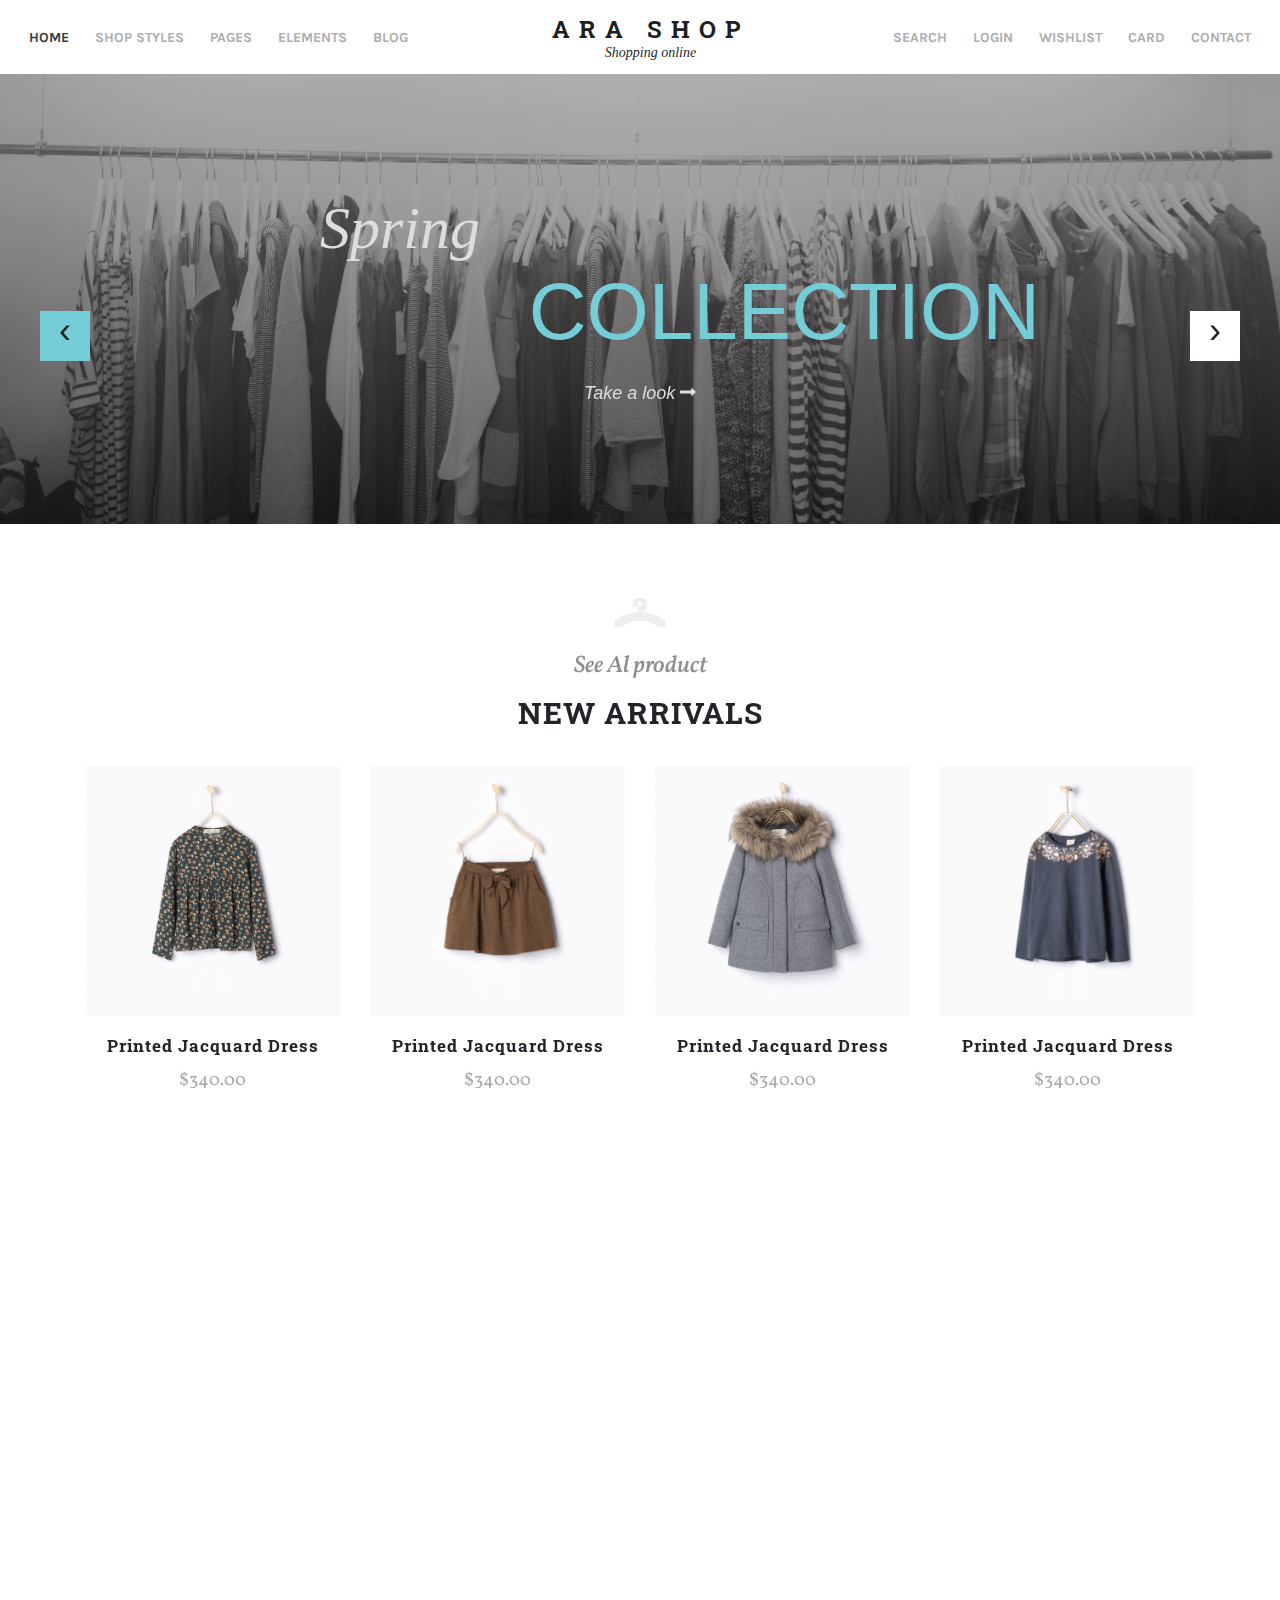
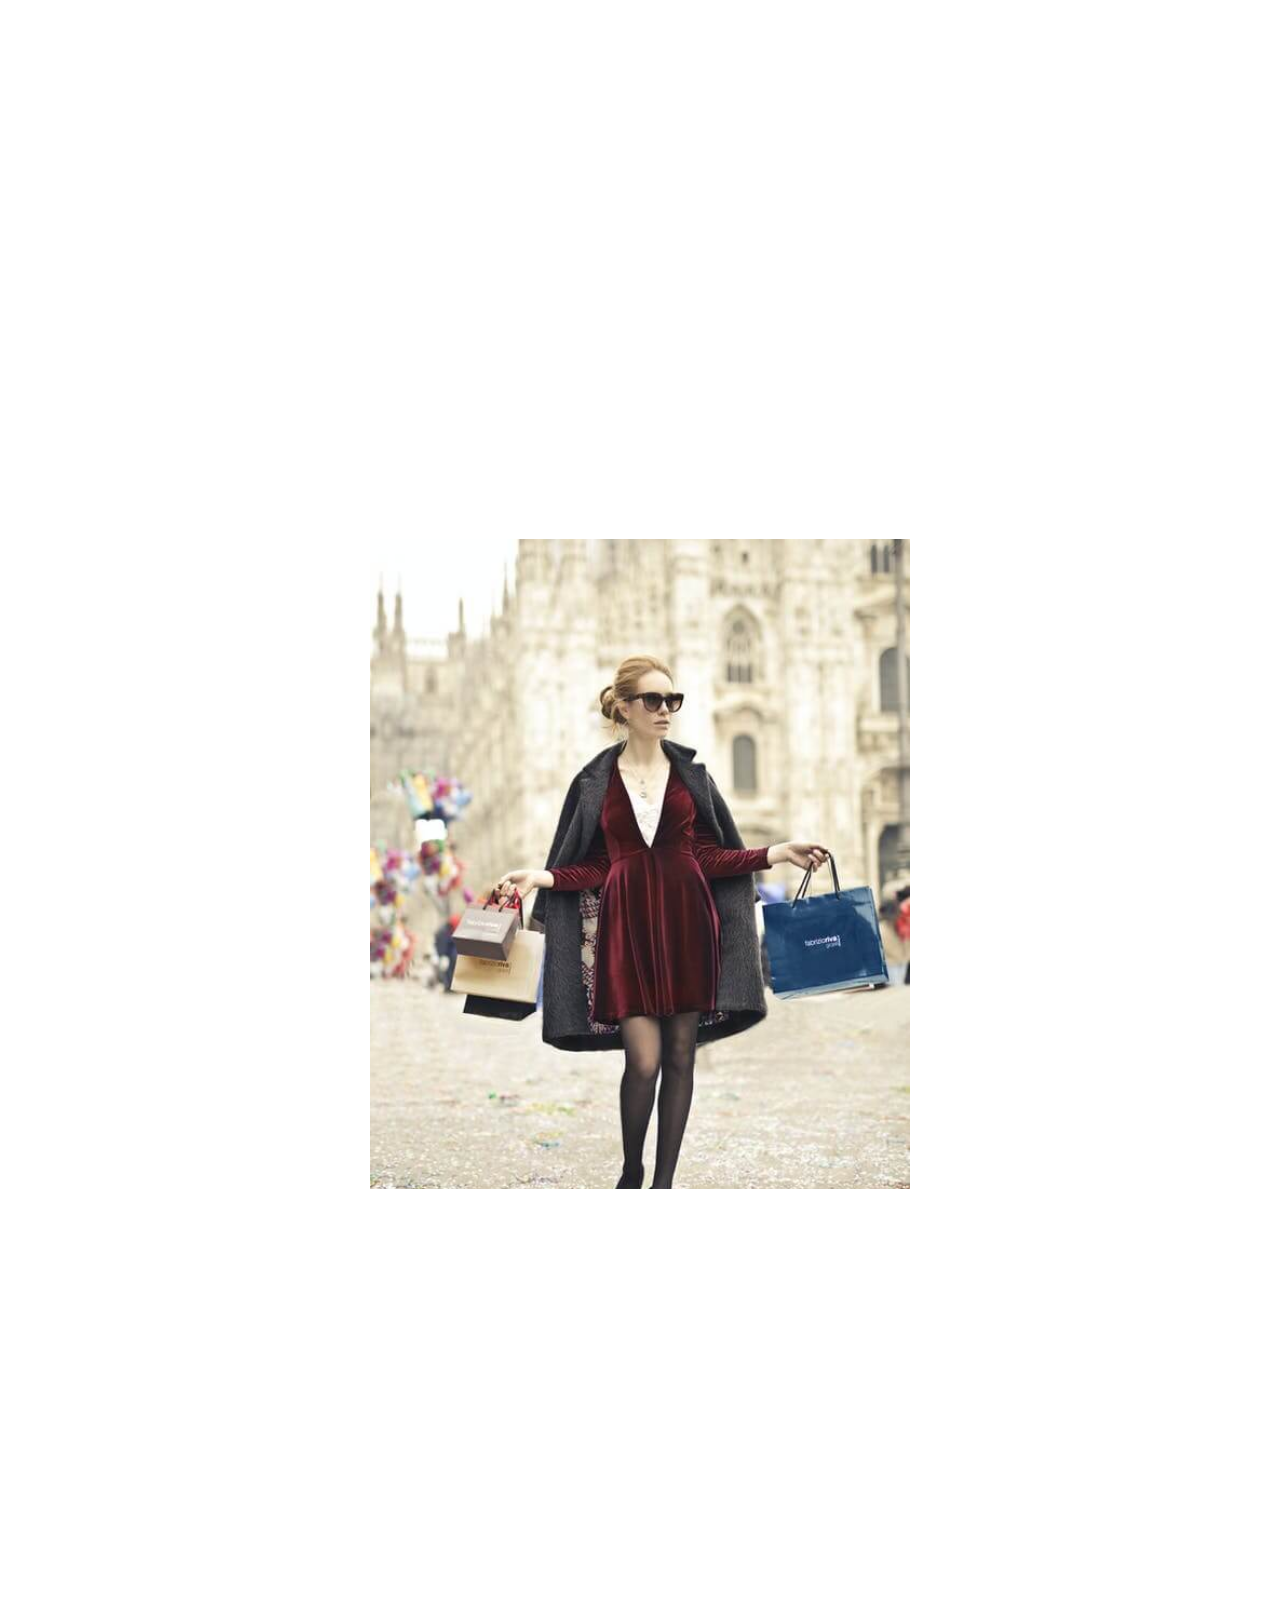
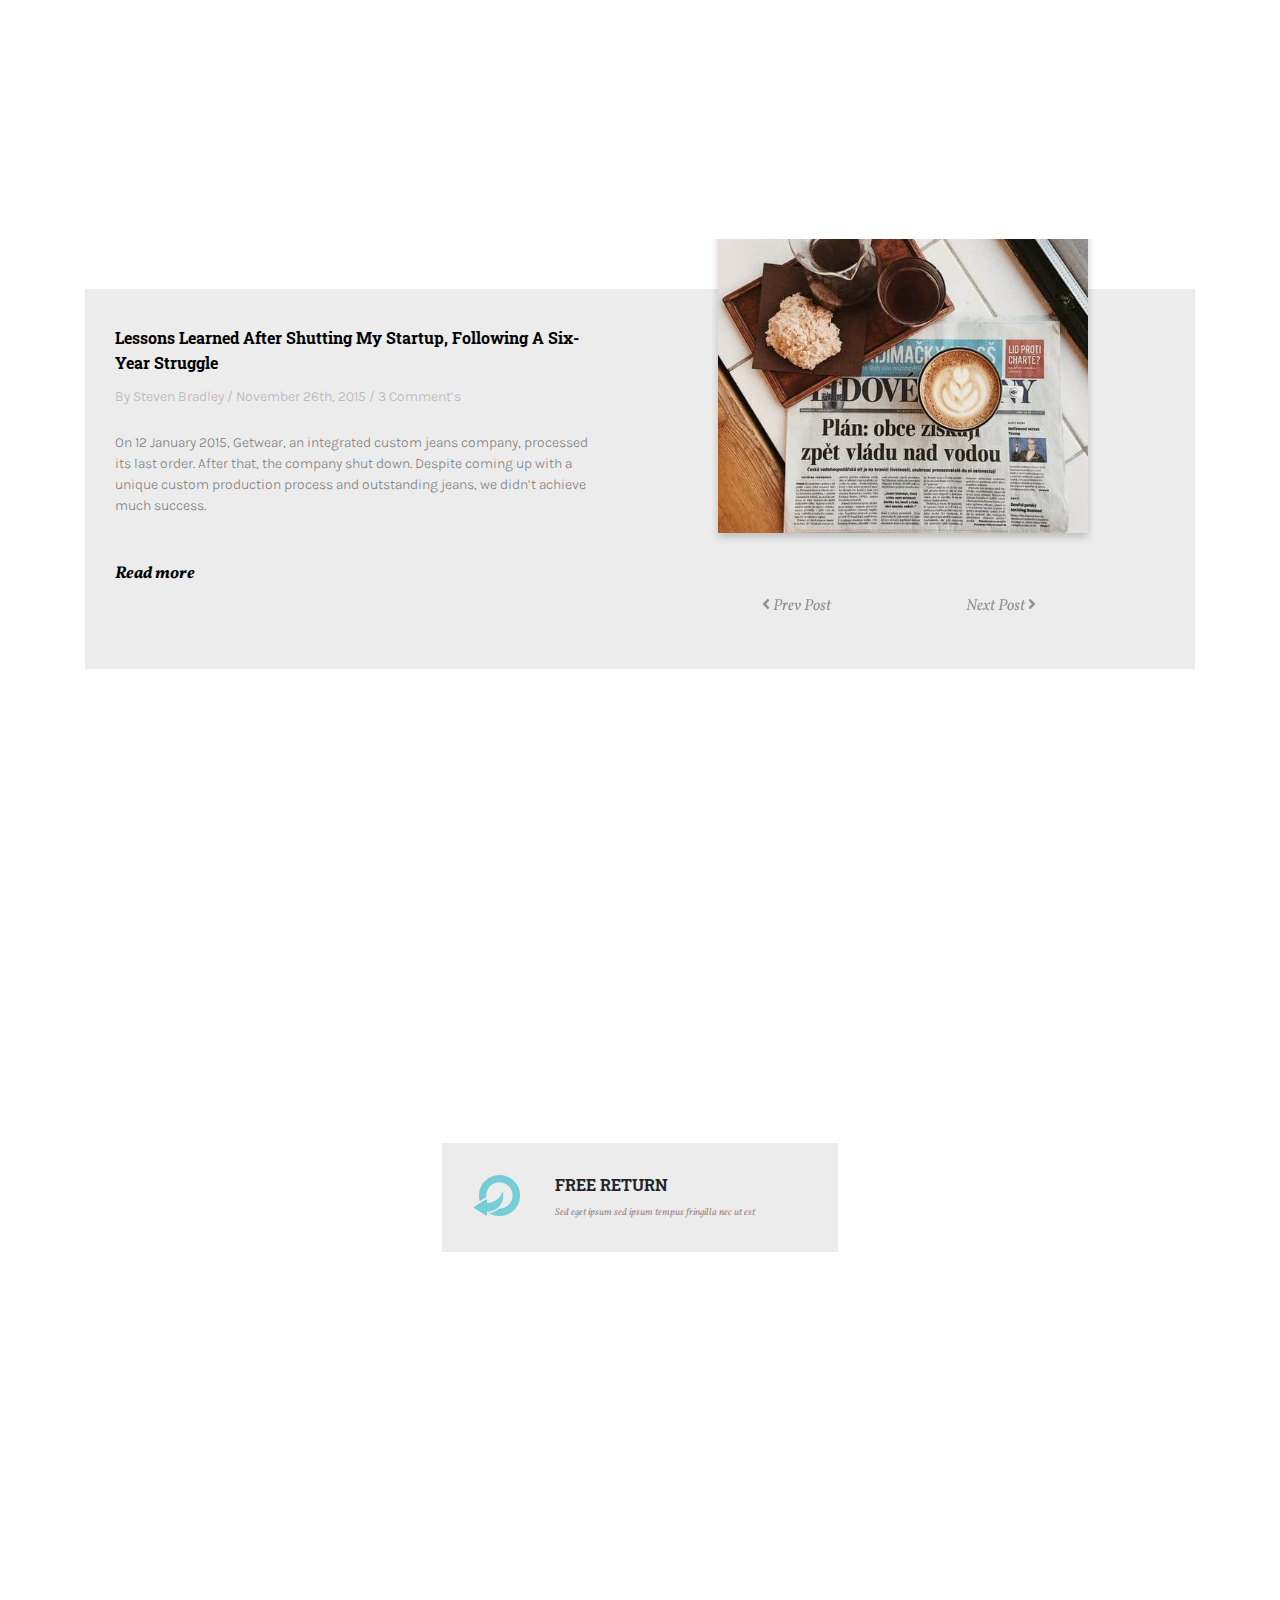
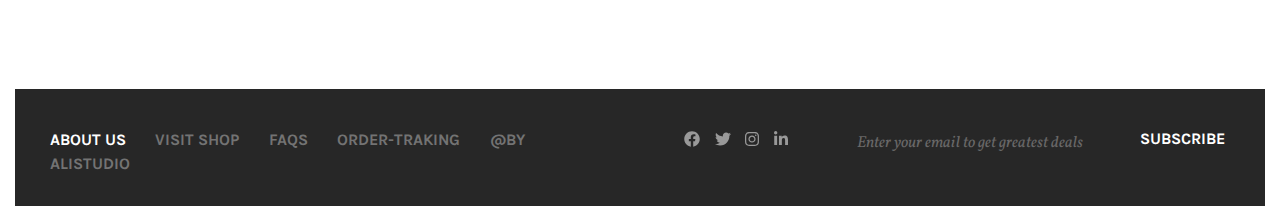
<file: index.html>
<!DOCTYPE html>
<html>
<head lang="en">
	<title>ARA</title>
	<meta charset="utf-8">
    <meta http-equiv="X-UA-Compatible" content="IE=edge">
    <meta name="viewport" content="width=device-width, initial-scale=1">
    <link rel="icon" href="assets/img/5a970546021a2_thumb900.jpg" sizes="150x150" />
    <link rel="stylesheet" type="text/css" href="assets/bootstrap/css/bootstrap.min.css">
    <link rel="stylesheet" type="text/css" href="assets/fontawesome/css/all.css">
    <link rel="stylesheet" type="text/css" href="assets/owl-carosel/css/owl.carousel.min.css">
    <link rel="stylesheet" href="https://unpkg.com/aos@next/dist/aos.css" />
    <link rel="stylesheet" type="text/css" href="assets/css/style.css">
</head>
<body>

<div class="wrapper">
	
	<!-- Start Header Part -->
	<header class="header-section clear">
	 	
 	    <nav class="navbar navbar-expand-md navbar-light main-nav">

		<!--  Show this only on mobile to medium screens  -->
		    <a class="navbar-brand  d-lg-none logo" href="index.html">
		    	<span class="logo-text">ARA SHOP</span>
				<span class="slogan">Shopping online</span>
		    </a>

		  	<button class="navbar-toggler" type="button" data-toggle="collapse" data-target="#navbarToggle" aria-controls="navbarToggle" aria-expanded="false" aria-label="Toggle navigation">
		    <span class="navbar-toggler-icon"></span>
		 	</button>

		<!--  Use flexbox utility classes to change how the child elements are justified  -->
		  	<div class="collapse navbar-collapse justify-content-between" id="navbarToggle">

			    <ul class="navbar-nav navigation">
			      <li class="nav-item nav-list">
			        <a class="nav-link active text-dark" href="index.html">Home</a>
			      </li>
			      <li class="nav-item  nav-list">
			        <a class="nav-link" href="shop-style.html">Shop Styles</a>
			        <!-- <div class="dropdown">
			        	<ul>
				        	<li><a href="">Shop Style 1</a></li>
				        	<li><a href="">Product Details</a></li>
				        </ul>
			        </div> -->
			      </li>
			      <li class="nav-item  nav-list">
			        <a class="nav-link" href="#">Pages</a>
			      </li>
			      <li class="nav-item  nav-list">
			        <a class="nav-link" href="#">elements</a>
			      </li>
			      <li class="nav-item  nav-list">
			        <a class="nav-link" href="#">Blog</a>
			      </li>
			    </ul>
		    
		    
			<!--   Show this only lg screens and up   -->
			    <a class="navbar-brand d-none d-lg-block logo" href="#">
			    	<span class="logo-text">ARA SHOP</span>
					<span class="slogan">Shopping online</span>
			    </a>
			    

			    <ul class="navbar-nav navigation">
			      <li class="nav-item nav-list">
			        <a class="nav-link" href="#">Search</a>
			      </li>
			      <li class="nav-item  nav-list">
			        <a class="nav-link" href="login.html">Login</a>
			      </li>
			      <li class="nav-item  nav-list">
			        <a class="nav-link" href="wishlist.html">Wishlist</a>
			      </li>
			      <li class="nav-item  nav-list">
			        <a class="nav-link" href="#">Card</a>
			      </li>
			      <li class="nav-item  nav-list">
			        <a class="nav-link" href="contact-us.html">Contact</a>
			      </li>
			    </ul>
		  	</div>
		</nav> 
	</header>
	<!-- End Header Part -->

	<!-- Start Home Banner Slider Section -->
    <section class="ara_banner clear">
    	<div class="home-banner-inner owl-carousel">
    		<div class="banner-item banner-item-1">
	    		<div class="home-banner-content">
	    			<h1 class="home-banner-title" data-aos="fade-right" data-aos-duration="1000">Spring</h1>
	    			<h4 class="home-banner-subtitle" data-aos="fade-up" data-aos-duration="1500">Collection</h4>
	    			<a href="" class="home-banner-btn" data-aos="fade-up" data-aos-duration="2000">Take a look <i class="fas fa-long-arrow-alt-right"></i></a> 
	    		</div>
    		</div>
    		<div class="banner-item banner-item-2 clear">
	    		<div class="home-banner-content">
	    			<h1 class="home-banner-title" data-aos="fade-right" data-aos-duration="1000">Summer</h1>
	    			<h4 class="home-banner-subtitle" data-aos="fade-up" data-aos-duration="1500">Collection</h4>
	    			<a href="" class="home-banner-btn" data-aos="fade-up" data-aos-duration="2000">Take a look <i class="fas fa-long-arrow-alt-right"></i></a> 
	    		</div>
    		</div>
    		<div class="banner-item banner-item-3 clear">
	    		<div class="home-banner-content">
	    			<h1 class="home-banner-title" data-aos="fade-right" data-aos-duration="1000">Winter</h1>
	    			<h4 class="home-banner-subtitle" data-aos="fade-up" data-aos-duration="1500">Collection</h4>
	    			<a href="" class="home-banner-btn" data-aos="fade-up" data-aos-duration="2000">Take a look <i class="fas fa-long-arrow-alt-right"></i></a> 
	    		</div>
    		</div>
    	</div>
    </section>
    

	<!-- Start New Arrivels Part -->
    <section class="new-arrivals-section bg-white">
    	<div class="arrivels-site">
    		<div class="container">
	    		<div class="row text-center">
		    		<div class="col-md-12 col-sm-12" data-aos="zoom-in" data-aos-duration="500">
						<img src="assets/img/Decoration1.png" class="caption-img">
						<h1 class="caption-title">See Al product</h1>
						<h4 class="caption-sub-title">New Arrivals</h4>
				    </div>
	    	    </div>

		    	<!--Start All New Arrivals -->
		    	<div class="all-new-arrivals">
		    		
	    			<div class="row">
	    				
	    				<!-- Start Single Product -->
	    		    	<div class="col-md-3">
	    					<div class="product-item" data-aos="zoom-in" data-aos-duration="500">
								<div class="product-img-box">
								    <a href="#">
										<img src="assets/img/1.jpg" alt="" class="img-fluid">
									</a>
									<div class="product-hover-info">
										<ul>
											<li>
												<a href=""><i class="fa fa-shopping-cart"></i><span>Add To Cart</span> </a>
											</li>
											<li>
												<a href=""><i class="fas fa-search"></i></a>
											</li>
											<li>
												<a href=""><i class="far fa-heart"></i></a>
											</li>
										</ul>
									</div>
								</div> 
								<div class="product-inner text-center">
									<h4>Printed Jacquard Dress</h4>
									<p>$340.00</p>
								</div>
	    					</div>
	    				</div>
	                    
	                    <!-- Start Single Product -->
	    				<div class="col-md-3">
	    					<div class="product-item" data-aos="zoom-in" data-aos-duration="500">
								<div class="product-img-box">
									<a href="#">
										<img src="assets/img/2.jpg" alt="" class="img-fluid">
									</a>									
									<div class="product-hover-info">
										<ul>
											<li>
												<a href=""><i class="fa fa-shopping-cart"></i><span>Add To Cart</span> </a>
											</li>
											<li>
												<a href=""><i class="fas fa-search"></i></a>
											</li>
											<li>
												<a href=""><i class="far fa-heart"></i></a>
											</li>
										</ul>
									</div>
								</div>
								
								<div class="product-inner text-center">
									<h4>Printed Jacquard Dress</h4>
									<p>$340.00</p>
								</div>
	    					</div>
	    				</div>
	                     
	                    <!-- Start Single Product -->
	    				<div class="col-md-3">
	    					<div class="product-item" d data-aos="zoom-in" data-aos-duration="500"ata-aos="fade-up" data-aos-duration="500">
								<div class="product-img-box">
									<a href="#">
										<img src="assets/img/3.jpg" alt="" class="img-fluid">
									</a>
									<div class="product-hover-info">
										<ul>
											<li>
												<a href=""><i class="fa fa-shopping-cart"></i><span>Add To Cart</span> </a>
											</li>
											<li>
												<a href=""><i class="fas fa-search"></i></a>
											</li>
											<li>
												<a href=""><i class="far fa-heart"></i></a>
											</li>
										</ul>
									</div>
								</div>
								<div class="product-inner text-center">
									<h4>Printed Jacquard Dress</h4>
									<p>$340.00</p>
								</div>
	    					</div>
	    				</div>
	                    
	                    <!-- Start Single Product -->
	    				<div class="col-md-3">
	    					<div class="product-item" data-aos="zoom-in" data-aos-duration="500">
								<div class="product-img-box">
									<a href="#">
										<img src="assets/img/4.jpg" alt="" class="img-fluid">
									</a>									<div class="product-hover-info">
										<ul>
											<li>
												<a href=""><i class="fa fa-shopping-cart"></i><span>Add To Cart</span> </a>
											</li>
											<li>
												<a href=""><i class="fas fa-search"></i></a>
											</li>
											<li>
												<a href=""><i class="far fa-heart"></i></a>
											</li>
										</ul>
									</div>
								</div>
								 
								<div class="product-inner text-center">
									<h4>Printed Jacquard Dress</h4>
									<p>$340.00</p>
								</div>
	    					</div>
	    				</div>

	    				<!-- Start Single Product -->
	    				<div class="col-md-3">
	    					<div class="product-item" data-aos="zoom-in" data-aos-duration="500">
								<div class="product-img-box">
									<a href="#">
										<img src="assets/img/img-3.jpg" alt="" class="img-fluid">
									</a>
									<div class="product-hover-info">
										<ul>
											<li>
												<a href=""><i class="fa fa-shopping-cart"></i><span>Add To Cart</span> </a>
											</li>
											<li>
												<a href=""><i class="fas fa-search"></i></a>
											</li>
											<li>
												<a href=""><i class="far fa-heart"></i></a>
											</li>
										</ul>
									</div>
								</div>
								 
								<div class="product-inner text-center">
									<h4>Printed Jacquard Dress</h4>
									<p>$340.00</p>
								</div>
	    					</div>
	    				</div>

	    				<!-- Start Single Product -->
	    				<div class="col-md-3">
	    					<div class="product-item" data-aos="zoom-in" data-aos-duration="500">
								<div class="product-img-box">
									<a href="#">
										<img src="assets/img/6.jpg" alt="" class="img-fluid">
									</a>
									<div class="product-hover-info">
										<ul>
											<li>
												<a href=""><i class="fa fa-shopping-cart"></i><span>Add To Cart</span> </a>
											</li>
											<li>
												<a href=""><i class="fas fa-search"></i></a>
											</li>
											<li>
												<a href=""><i class="far fa-heart"></i></a>
											</li>
										</ul>
									</div>
								</div>
								<div class="product-inner text-center">
									<h4>Printed Jacquard Dress</h4>
									<p>$340.00</p>
								</div>
	    					</div>
	    				</div>		
						<!-- Start Single Product -->
	    				<div class="col-md-3">
	    					<div class="product-item" data-aos="zoom-in" data-aos-duration="500">
								<div class="product-img-box">
									<a href="#">
										<img src="assets/img/img-2.jpg" alt="" class="img-fluid">
									</a>
									<div class="product-hover-info">
										<ul>
											<li>
												<a href=""><i class="fa fa-shopping-cart"></i><span>Add To Cart</span> </a>
											</li>
											<li>
												<a href=""><i class="fas fa-search"></i></a>
											</li>
											<li>
												<a href=""><i class="far fa-heart"></i></a>
											</li>
										</ul>
									</div>
								</div>
								 
								<div class="product-inner text-center">
									<h4>Printed Jacquard Dress</h4>
									<p>$340.00</p>
								</div>
	    					</div>
	    				</div>	
						<!-- Start Single Product -->
	    				<div class="col-md-3">
	    					<div class="product-item" data-aos="zoom-in" data-aos-duration="500">
								<div class="product-img-box">
									<a href="#">
										<img src="assets/img/8.jpg" alt="" class="img-fluid">
									</a>
									<div class="product-hover-info">
										<ul>
											<li>
												<a href=""><i class="fa fa-shopping-cart"></i><span>Add To Cart</span> </a>
											</li>
											<li>
												<a href=""><i class="fas fa-search"></i></a>
											</li>
											<li>
												<a href=""><i class="far fa-heart"></i></a>
											</li>
										</ul>
									</div>
								</div>
								 
								<div class="product-inner text-center">
									<h4>Printed Jacquard Dress</h4>
									<p>$340.00</p>
								</div>
	    					</div>
	    				</div>
	    			</div>
		    	</div>
		    	<!--End All New Arrivals -->
    	    </div>
    	</div>
    </section>
    <!-- End New Arrivels Part -->

	<!-- Start Sale Banner Part -->
    <section class="sale-banner-section">
        <div class="container">
        	<div class="row">
	     		<div class="col-md-6">
	                <div class="sale-banner" data-aos="fade-right" data-aos-duration="500">
	                	<img src="assets/img/img-23.jpg" alt="" class="sale-banner-img">
                		<div class="sale-banner-content">
                			<p class="sale-box-dt">
                				<span>-30%</span>
                			</p>
                			<a href="" class="sale-banner-link">sale</a>
                			<h4>Jean Collection</h4>
                		</div>
	                </div>
	     		</div>
	     		<div class="col-md-6">
	     			<div class="sale-banner" data-aos="fade-left" data-aos-duration="1000">
	     				<img src="assets/img/img-24.jpg" alt="" class="sale-banner-img">
                		<div class="sale-banner-content">
                			<p class="sale-box-dt">
                				<span>-20%</span>
                			</p>
                			<a href="" class="sale-banner-link">sale</a>
                			<h4>Jara Collection</h4>
                		</div>
	                </div>
	     		</div>
 	        </div>
        </div>
    </section>
    <!-- End Sale Banner Part -->

	<!-- Start Your Style Today Part -->
     <section class="your-style-today-section">
     	<div class="your-style-today-site">
     		<div class="container">

     			<!-- Your Style Today Caption -->
     			<div class="row text-center" data-aos="zoom-in" data-aos-duration="500">
		    		<div class="col-md-12 col-sm-12">
						<img src="assets/img/Decoration1.png" class="caption-img">
						<h1 class="caption-title">See Al product</h1>
						<h4 class="caption-sub-title">Your Style Today</h4>
				    </div>
	    	    </div>

	    	    <!-- Srtart Your Style Today Show Product -->
	    	    <div class="your-style-today-product-site">
	    	    	<div class="row">
	    	    		<div class="col-md-6 m-0 m-auto">
	    	    			<div class="main-content-img">
	    	    				<div class="sub-img" data-aos="flip-left" data-aos-duration="1000">
	    	    					<div class="sub-img-content">
	    	    						<div class="sub-img-hover-info">
	    	    							<a href="#" class="sub-img-title">Printed Jacquard Dress</a>
											<p>$340.00</p>
	    	    							<ul>
	    	    								<li>
	    	    									<a href=""><i class="fa fa-shopping-cart"></i></a>
	    	    								</li>
	    	    								<li>
	    	    									<a href=""><i class="fas fa-search"></i></a>
	    	    								</li>
	    	    							</ul>
	    	    						</div>
	    	    					</div>
	    	    				</div>
	    	    				<div class="sub-img" data-aos="flip-right" data-aos-duration="1000">
	    	    					<div class="sub-img-content">
	    	    						<div class="sub-img-hover-info">
	    	    							<a href="#" class="sub-img-title">Printed Jacquard Dress</a>
											<p>$340.00</p>
	    	    							<ul>
	    	    								<li>
	    	    									<a href=""><i class="fa fa-shopping-cart"></i></a>
	    	    								</li>
	    	    								<li>
	    	    									<a href=""><i class="fas fa-search"></i></a>
	    	    								</li>
	    	    							</ul>
	    	    						</div>
	    	    					</div>
	    	    				</div>
	    	    				<div class="sub-img" data-aos="flip-left" data-aos-duration="1000">
	    	    					<div class="sub-img-content">
	    	    						<div class="sub-img-hover-info">
	    	    							<a href="#" class="sub-img-title">Printed Jacquard Dress</a>
											<p>$340.00</p>
	    	    							<ul>
	    	    								<li>
	    	    									<a href=""><i class="fa fa-shopping-cart"></i></a>
	    	    								</li>
	    	    								<li>
	    	    									<a href=""><i class="fas fa-search"></i></a>
	    	    								</li>
	    	    							</ul>
	    	    						</div>
	    	    					</div>
	    	    				</div>
	    	    				<div class="sub-img" data-aos="flip-right" data-aos-duration="1000">
	    	    					<div class="sub-img-content">
	    	    						<div class="sub-img-hover-info">
	    	    							<a href="#" class="sub-img-title">Printed Jacquard Dress</a>
											<p>$340.00</p>
	    	    							<ul>
	    	    								<li>
	    	    									<a href=""><i class="fa fa-shopping-cart"></i></a>
	    	    								</li>
	    	    								<li>
	    	    									<a href=""><i class="fas fa-search"></i></a>
	    	    								</li>
	    	    							</ul>
	    	    						</div>
	    	    					</div>
	    	    				</div>
	    	    			</div>
	    	    			
	    	    		</div>
	    	    	</div>
	    	    </div>
     		</div>
     	</div>
     </section>
    <!-- End Your Style Today Part -->

    <!-- Start Shop By Banner Part -->
    <section class="shop-by-banner-section">
     	<div class="shop-by-banner-content">
     		<div class="row no-gutter">
 				<div class="col-md-4">
 					<div class="shop-by-banner-item text-center" data-aos="fade-right" data-aos-duration="1000">
 						<img src="assets/img/img-30.jpg" alt="">
 					</div>
 				</div>
 				<div class="col-md-4">
 					<div class="shop-by-banner-item sale-by-banner-item-2" data-aos="fade-up" data-aos-duration="2000">
 						<div class="banner-item-2-inner">
 							<h6>02</h6>
 							<h2>Shop<span>by</span>Man</h2>

 							<p class="item-description">Lorem ipsum dolor sit amet, consectetur adipisicing elit..</p>
 						</div>
 					</div>
 				</div>
 				<div class="col-md-4">
 					<div class="shop-by-banner-item text-center" data-aos="fade-left" data-aos-duration="1000">
 						<img src="assets/img/img-25.jpg" alt="">
 					</div>
 				</div>
 			</div>
 		</div>
    </section>
    <!-- End Shop By Banner Part -->

    <!-- Start Our Blog Part -->
    <section class="home-blog-section">
     	<div class="home-blog-content">
     		<div class="container">
     			<div class="home-blog-slides owl-carousel">
     				<div class="home-blog-slide">
     					<div class="main-blog-content">
				     	    <div class="row">
				     	    	<div class="col-md-6">
				     	    		<div class="main-blog-content-text">
						     	    	<a href="" class="main-blog-content-title">
						     	    		Lessons Learned After Shutting My Startup, Following A Six-Year Struggle
						     	    	</a>
						     	    	<p class="main-blog-content-subtitle">By Steven Bradley / November 26th, 2015 / 3 Comment’s</p>
						     	    	<p class="blog-content-description">On 12 January 2015, Getwear, an integrated custom jeans company, processed its last order. After that, the company shut down. Despite coming up with a unique custom production process and outstanding jeans, we didn’t achieve much success. </p>
						     	    	<a href="" class="read-more">Read more</a>
						     	    </div>
				     	    	</div>
				     	    </div>
				        </div>
				        <div class="blog-img-inner">
				        	<div class="blog-img"></div>
					        <div class="preview-icon"> </div>
						</div>
     				</div>
     				<div class="home-blog-slide">
     					<div class="main-blog-content">
				     	    <div class="row">
				     	    	<div class="col-md-6">
				     	    		<div class="main-blog-content-text">
						     	    	<a href="" class="main-blog-content-title">
						     	    		Lessons Learned After Shutting My Startup, Following A Six-Year Struggle
						     	    	</a>
						     	    	<p class="main-blog-content-subtitle">By Steven Bradley / November 26th, 2015 / 3 Comment’s</p>
						     	    	<p class="blog-content-description">On 12 January 2015, Getwear, an integrated custom jeans company, processed its last order. After that, the company shut down. Despite coming up with a unique custom production process and outstanding jeans, we didn’t achieve much success. </p>
						     	    	<a href="" class="read-more">Read more</a>
						     	    </div>
				     	    	</div>
				     	    </div>
				        </div>
				        <div class="blog-img-inner">
				        	<div class="blog-img "></div>
					        <div class="preview-icon">
					            <!-- <span><i class="fa fa-angle-left"></i>&nbsp;Pre Post</span>
					            <span>Next Post &nbsp;<i class="fa fa-angle-right"></i></span> -->
						    </div>
						</div>
     				</div> 
     			</div>
     		</div>
     	</div>
    </section>
    <!-- End Our Blog Part -->

    <!-- Start Our Story Part -->
	<section class="our-story-section">
	 	 <div class="home-story-content">
	 	 	<div class="container">
	 	 		<div class="home-story-content-img" data-aos="fade-left" data-aos-duration="1000">
	 	 			<div class="hone-story-content-text" data-aos="fade-right" data-aos-duration="2000">Ara</div>
	 	 			<div class="home-content-story-info" data-aos="fade-up" data-aos-duration="3000">
	 	 				<h1>We bring beautiful things to life</h1>
	 	 				<p>Ara is a fashion brand offering  a wide range of shoes, bags, accessories, beauty and ready-to-wear to create their personal style, or story.</p>
	 	 			</div>
	 	 		</div>
	 	 	</div>
	 	 </div>
	</section>
    <!-- End Our Story Part -->

    <!-- Start Footer Part -->
    <footer id="footer">
     	
 		<div class="free-service-content">
 			<div class="row">
				<div class="col-md-4" data-aos="fade-left" data-aos-duration="1000">
					<div class="serivices clearfix">
						<img src="assets/img/door.jpg.png" alt="" class="float-left">
					    <div class="service-text">
					    	<h3 class="free-service-title">Free Shipping</h3>
					    	<p>Sed eget ipsum sed ipsum tempus fringilla nec ut est</p>
					    </div>
					</div>
				</div>
				<div class="col-md-4">
					<div class="serivices clearfix">
						<img src="assets/img/left-arrow.png" alt="" class="float-left">
                    <div class="service-text">
                    	<h3 class="free-service-title">Free Return</h3>
					    <p>Sed eget ipsum sed ipsum tempus fringilla nec ut est</p>
                    </div>
					</div>
				</div>
				<div class="col-md-4" data-aos="fade-right" data-aos-duration="1000">
					<div class="serivices clearfix">
						<img src="assets/img/map4.png" alt="" class="float-left" style="height: 45px">
	                    <div class="service-text">
	                    	<h3 class="free-service-title">Order Tracking</h3>
						    <p>Sed eget ipsum sed ipsum tempus fringilla nec ut est</p>
	                    </div>
					</div>
				</div>
				</div>
		</div>
     	<div class="google-map p-t-20">
     		
 			<iframe src="https://www.google.com/maps/embed?pb=!1m18!1m12!1m3!1d228.04460844951433!2d90.39973190863155!3d23.86429691458179!2m3!1f0!2f0!3f0!3m2!1i1024!2i768!4f13.1!3m3!1m2!1s0x3755c42427eeea0b%3A0xa3b18866485ea593!2sRajlakshmi%20Bus%20Stop!5e0!3m2!1sen!2sbd!4v1575712912106!5m2!1sen!2sbd" width="100%" height="400" frameborder="0" style="border:0;" allowfullscreen=""></iframe>
     		
     	</div>

     	<div class="footer-bottom">
     	    <div class="footer-bottom-menu">
 				<div class="row">
     				<div class="col-md-6">
		     			<div class="footer-nav">
		     				<ul>
		     					<li><a href="" class="active">About Us</a></li>
		     					<li><a href="">Visit Shop</a></li>
		     					<li><a href="">Faqs</a></li>
		     					<li><a href="">order-Traking</a></li>
		     					<li><a href="">@By Alistudio</a></li>
		     				</ul>
		     			</div>
     		        </div> 
     		        <div class="col-md-2"> 
 		        		<div class="footer-icon">
 		        			<a href=""><i class="fab fa-facebook"></i></a>
 		        			<a href=""><i class="fab fa-twitter"></i></a>
 		        			<a href=""><i class="fab fa-instagram"></i></a>
 		        			<a href=""><i class="fab fa-linkedin-in"></i></a>
 		        	    </div>
 		        	</div>
 		        	<div class="col-md-4">
 		        		<div class="footer-contact">
 		        			<!-- Form -->
					        <form class="subscribe-form">
					          <input class="form-control form-control-sm" type="text" placeholder="Enter your email to get greatest deals"
					            aria-label="Search">
					          <button type="submit" class="btn subscribe-btn">Subscribe</button>
					        </form>
					        <!-- Form -->
 		        	    </div>
 		        	</div>  
 			    </div>
     	    </div>
     	</div>
     	
    </footer>
    <!-- End Footer Part -->

</div>

<script src="https://code.jquery.com/jquery-3.4.1.min.js"></script>
<script src="assets/bootstrap/js/bootstrap.min.js"></script>
<script src="assets/fontawesome/js/all.js"></script>
<script src="assets/owl-carosel/js/owl.carousel.min.js"></script>
<script src="https://unpkg.com/aos@next/dist/aos.js"></script>
<script src="assets/js/main.js"></script>

<script type="text/javascript">
    
    AOS.init();

	$('.home-banner-inner').owlCarousel({
	    items: 1,
	    loop: true,
	    nav:true,
	    autoplay: true,
	    smartSpeed: 1500,
	    autoplayTimeout: 5000,
	    autoplayHoverPause: true,
	});
	$('.play').on('click',function(){
	    owl.trigger('play.owl.autoplay',[4000])
	})
	$('.stop').on('click',function(){
	    owl.trigger('stop.owl.autoplay')
	})



	$('.home-blog-slides').owlCarousel({
	    items: 1,
	    center: true,
	    loop: true,
	    nav:true,
	    autoplay: false,
	    smartSpeed: 1500,
	    autoplayTimeout: 5000,
	    autoplayHoverPause: true,
	    responsive: {
	        0: {
	            items: 1
	        },
	        600: {
	            items: 1
	        },
	        1000: {
	            items: 1
	        }
	    },
	    navText : ['<span><i class="fa fa-angle-left"></i> Prev Post</span>','<span>Next Post <i class="fa fa-angle-right"></i></span>']
	});
	$('.play').on('click',function(){
	    owl.trigger('play.owl.autoplay',[4000])
	})
	$('.stop').on('click',function(){
	    owl.trigger('stop.owl.autoplay')
	})
    

</script>

</body>
</html>
</file>
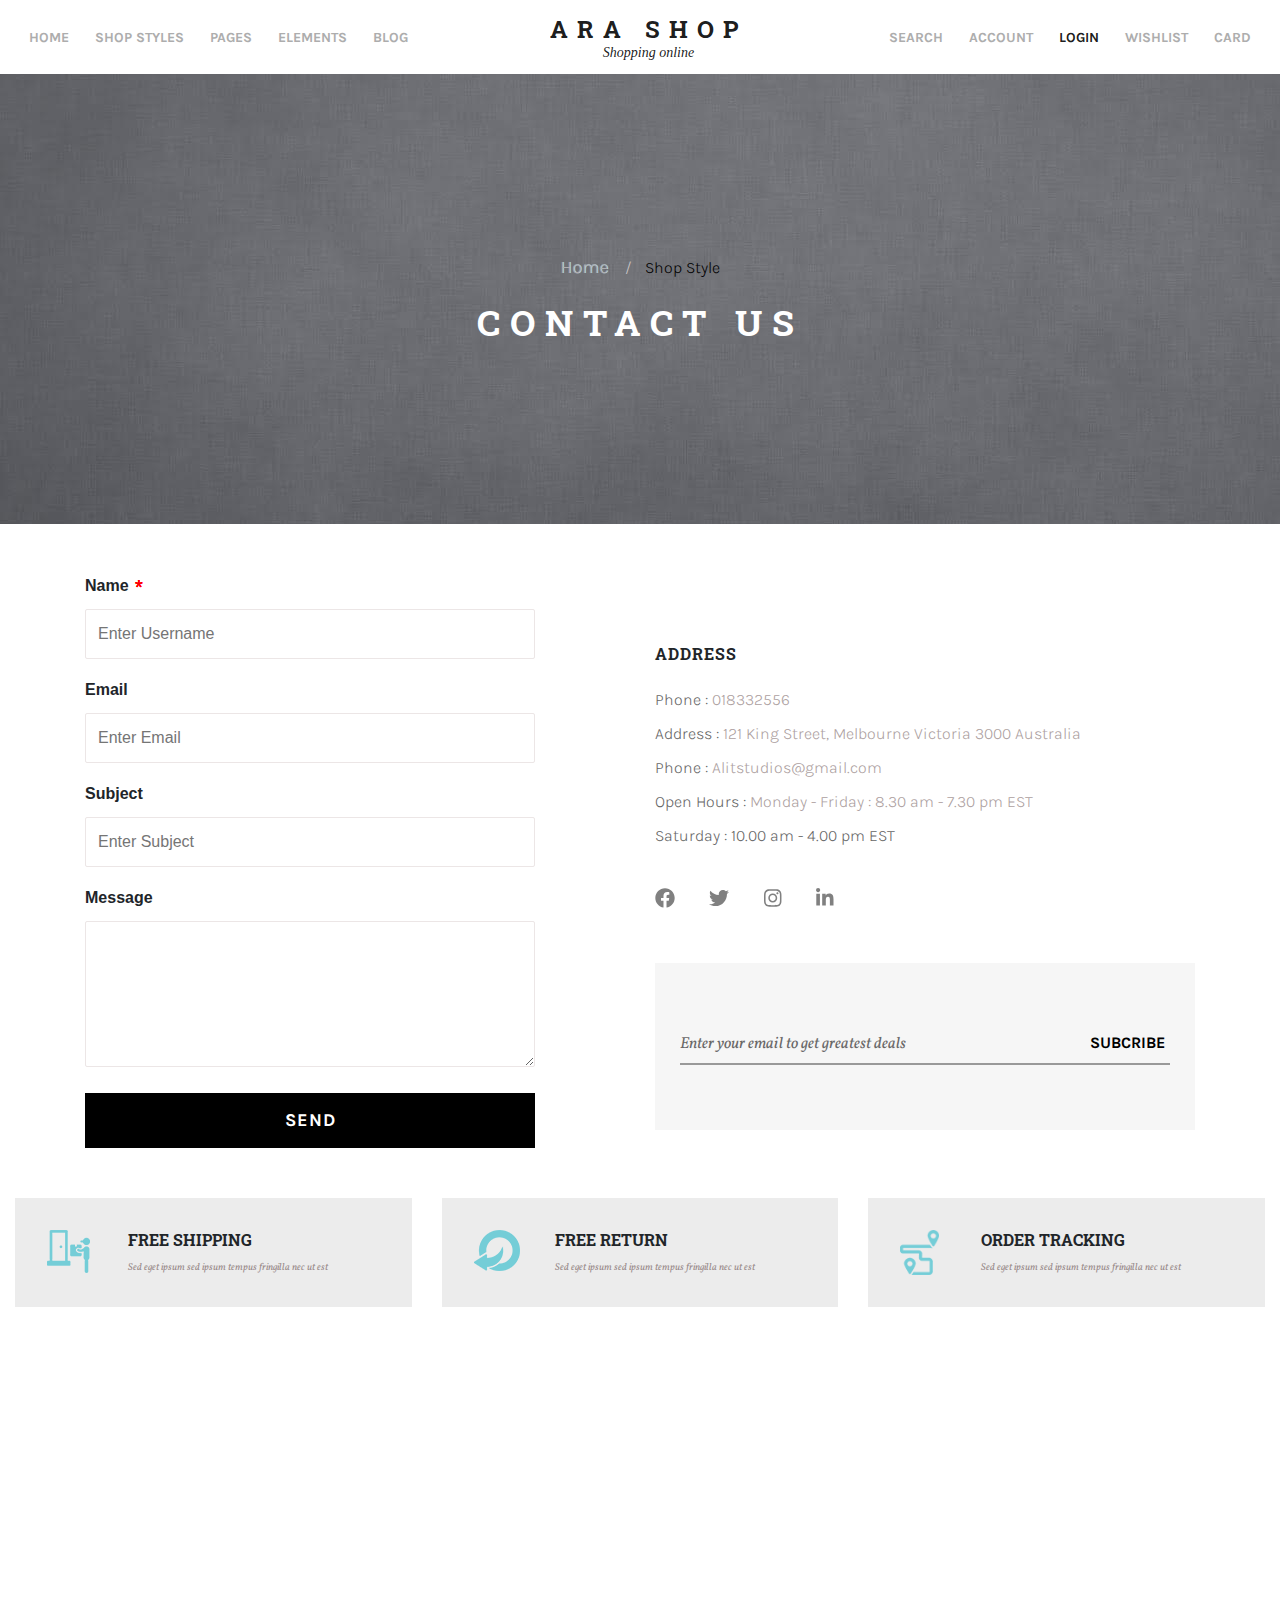
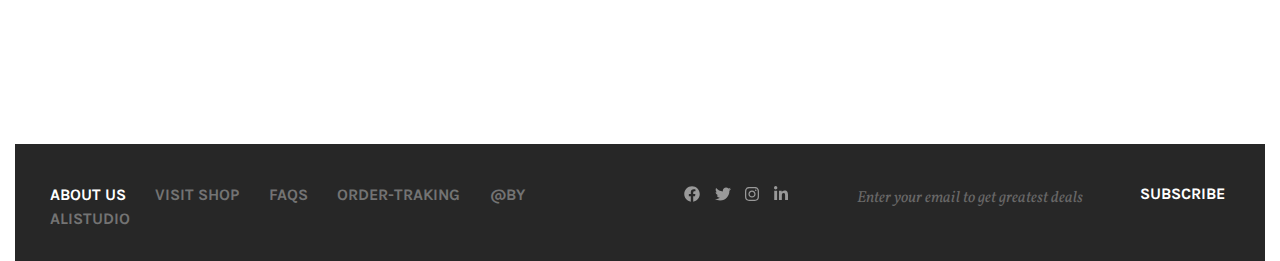
<file: contact-us.html>
<!DOCTYPE html>
<html>
<head lang="en">
	<title>ARA</title>
	<meta charset="utf-8">
    <meta http-equiv="X-UA-Compatible" content="IE=edge">
    <meta name="viewport" content="width=device-width, initial-scale=1">
    <link rel="icon" href="assets/img/5a970546021a2_thumb900.jpg" sizes="150x150" />
    <link rel="stylesheet" type="text/css" href="assets/bootstrap/css/bootstrap.min.css">
    <link rel="stylesheet" type="text/css" href="assets/fontawesome/css/all.css">
    <link rel="stylesheet" type="text/css" href="assets/owl-carosel/css/owl.carousel.min.css">
    <link rel="stylesheet" type="text/css" href="assets/css/style.css">
</head>
<body>

<div class="wrapper">
	
	<!-- Start Header Part -->
	 <header class="header-section">
	 	
 	    <nav class="navbar navbar-expand-md navbar-light  main-nav">

		<!--  Show this only on mobile to medium screens  -->
		    <a class="navbar-brand  d-lg-none logo" href="#">
		    	<span class="logo-text">ARA SHOP</span>
				<span class="slogan">Shopping online</span>
		    </a>

		  	<button class="navbar-toggler" type="button" data-toggle="collapse" data-target="#navbarToggle" aria-controls="navbarToggle" aria-expanded="false" aria-label="Toggle navigation">
		    <span class="navbar-toggler-icon"></span>
		 	</button>

		<!--  Use flexbox utility classes to change how the child elements are justified  -->
		  	<div class="collapse navbar-collapse justify-content-between" id="navbarToggle">

			    <ul class="navbar-nav navigation">
			      <li class="nav-item nav-list">
			        <a class="nav-link" href="index.html">Home</a>
			      </li>
			      <li class="nav-item  nav-list">
			        <a class="nav-link" href="shop-style.html">Shop Styles</a>
			      </li>
			      <li class="nav-item  nav-list">
			        <a class="nav-link" href="#">Pages</a>
			      </li>
			      <li class="nav-item  nav-list">
			        <a class="nav-link" href="#">elements</a>
			      </li>
			      <li class="nav-item  nav-list">
			        <a class="nav-link" href="#">Blog</a>
			      </li>
			    </ul>
		    
		    
			<!--   Show this only lg screens and up   -->
			    <a class="navbar-brand d-none d-lg-block logo" href="#">
			    	<span class="logo-text">ARA SHOP</span>
					<span class="slogan">Shopping online</span>
			    </a>
			    

			    <ul class="navbar-nav navigation">
			      <li class="nav-item nav-list">
			        <a class="nav-link" href="#">Search</a>
			      </li>
			      <li class="nav-item  nav-list">
			        <a class="nav-link" href="#">Account</a>
			      </li>
			      <li class="nav-item  nav-list">
			        <a class="nav-link active" href="">Login</a>
			      </li>
			      <li class="nav-item  nav-list">
			        <a class="nav-link" href="wishlist.html">Wishlist</a>
			      </li>
			      <li class="nav-item  nav-list">
			        <a class="nav-link" href="#">Card</a>
			      </li>
			    </ul>
		  	</div>
		</nav> 
	 </header>
	<!-- End Header Part -->

	<!-- Start Home Banner Slider Section -->
    <section class="ara_banner">
    	<div class="ara_banner_wrap">
    		<div class="ara_banner_inner"></div>
    		<div class="ara_banner_caption">
	    		<div class="ara-breadcrumb">
	    			<ul>
	    				<li><a href="index.html">Home</a></li>
	    				<li>Shop Style</li>
	    			</ul>
	    		</div>
    	 		<h1 class="ara-contact-us-banner-title">Contact Us</h1>
    	    </div>
    	</div>
    </section>
    

	<!-- Start Login Part -->
    <section class="ara-contact-us-section">
    	<div class="ara-contact-us-wrap">
    		<div class="container">
    			<div class="row">
					<div class="col-md-6">
						<div class="contact-us-form">
							<form method="" action="">
								<div class="form-group">
									<label for="username"><b>Name</b></label>
			  					    <input type="text" placeholder="Enter Username" name="username" required>
								</div>
								<div class="form-group">
			  						<label for="email"><b>Email</b></label>
			  					    <input type="email" placeholder="Enter Email" name="" required>
			  					</div>
			  					<div class="form-group">
			  						<label for="subject"><b>Subject</b></label>
			  					    <input type="text" placeholder="Enter Subject" name="" required>
			  					</div>
			  					<div class="form-group">
			  						<label for="message"><b>Message</b></label>
			  					    <textarea rows="5" cols=""></textarea>
			  					</div>
			  					<button type="submit" class="contact-us-send-btn">Send</button>
			                </form>
				        </div>
					</div>
					<div class="col-md-6 col-xs-12 col-sm-12">
						<div class="contact-information-box">
							<div class="contact-details">
								<h1 class="contact-details-title">Address</h1>
								<p>
									<span class="contact-details-label">Phone : </span><span class="contact-info-value">018332556</span>
								</p>
								<p>
									<span class="contact-details-label">Address : </span><span class="contact-info-value">121 King Street, Melbourne Victoria 3000 Australia</span>
								</p>
								<p>
									<span class="contact-details-label">Phone : </span><span class="contact-info-value">Alitstudios@gmail.com</span>
								</p>
								<p>
									<span class="contact-details-label">Open Hours : </span><span class="contact-info-value">Monday - Friday : 8.30 am - 7.30 pm EST</span>
								</p>
								<p>
									<span class="contact-details-label">Saturday : 10.00 am - 4.00 pm EST</span>
								</p>
							</div>
							<div class="contact-social-media">
								<a href=""><i class="fab fa-facebook"></i></a>
	 		        			<a href=""><i class="fab fa-twitter"></i></a>
	 		        			<a href=""><i class="fab fa-instagram"></i></a>
	 		        			<a href=""><i class="fab fa-linkedin-in"></i></a>
							</div>
						</div>
						<div class="subcribe-content">
							<form method="" action="" class="subscribe-form">
								<input type="" name="" class="form-control form-control-sm subscribe-input" placeholder="Enter your email to get greatest deals">
							    <button class="btn subscribe-btn" style="background:transparent;color: #000">SUBCRIBE</button>
							</form>
						</div>
					</div>
    		    </div>
    	    </div>
    	</div>
    </section>
    <!-- End Login Part -->


    <!-- Start Footer Part -->
     <footer id="footer">
     	
 		<div class="free-service-content">
 			<div class="row">
				<div class="col-md-4">
					<div class="serivices clearfix">
						<img src="assets/img/door.jpg.png" alt="" style="float: left;">
					    <div class="service-text">
					    	<h3 class="free-service-title">Free Shipping</h3>
					    	<p>Sed eget ipsum sed ipsum tempus fringilla nec ut est</p>
					    </div>
					</div>
				</div>
				<div class="col-md-4">
					<div class="serivices clearfix">
						<img src="assets/img/left-arrow.png" alt=""   style="float: left;">
                    <div class="service-text">
                    	<h3 class="free-service-title">Free Return</h3>
					    <p>Sed eget ipsum sed ipsum tempus fringilla nec ut est</p>
                    </div>
					</div>
				</div>
				<div class="col-md-4">
					<div class="serivices clearfix">
						<img src="assets/img/map4.png" alt=""  style="float: left; height: 45px">
	                    <div class="service-text">
	                    	<h3 class="free-service-title">Order Tracking</h3>
						    <p>Sed eget ipsum sed ipsum tempus fringilla nec ut est</p>
	                    </div>
					</div>
				</div>
				</div>
		</div>
     	<div class="google-map p-t-20">
     		
 			<iframe src="https://www.google.com/maps/embed?pb=!1m18!1m12!1m3!1d228.04460844951433!2d90.39973190863155!3d23.86429691458179!2m3!1f0!2f0!3f0!3m2!1i1024!2i768!4f13.1!3m3!1m2!1s0x3755c42427eeea0b%3A0xa3b18866485ea593!2sRajlakshmi%20Bus%20Stop!5e0!3m2!1sen!2sbd!4v1575712912106!5m2!1sen!2sbd" width="100%" height="400" frameborder="0" style="border:0;" allowfullscreen=""></iframe>
     		
     	</div>

     	<div class="footer-bottom">
     	    <div class="footer-bottom-menu">
 				<div class="row">
     				<div class="col-md-6">
		     			<div class="footer-nav">
		     				<ul>
		     					<li><a href="" class="active">About Us</a></li>
		     					<li><a href="">Visit Shop</a></li>
		     					<li><a href="">Faqs</a></li>
		     					<li><a href="">order-Traking</a></li>
		     					<li><a href="">@By Alistudio</a></li>
		     				</ul>
		     			</div>
     		        </div> 
     		        <div class="col-md-2"> 
 		        		<div class="footer-icon">
 		        			<a href=""><i class="fab fa-facebook"></i></a>
 		        			<a href=""><i class="fab fa-twitter"></i></a>
 		        			<a href=""><i class="fab fa-instagram"></i></a>
 		        			<a href=""><i class="fab fa-linkedin-in"></i></a>
 		        	    </div>
 		        	</div>
 		        	<div class="col-md-4">
 		        		<div class="footer-contact">
 		        			<!-- Form -->
					        <form class="subscribe-form">
					          <input class="form-control form-control-sm" type="text" placeholder="Enter your email to get greatest deals"
					            aria-label="Search">
					          <button type="submit" class="btn subscribe-btn">Subscribe</button>
					        </form>
					        <!-- Form -->
 		        	    </div>
 		        	</div>  
 			    </div>
     	    </div>
     	</div>
     	
     </footer>
     <!-- End Footer Part -->

</div>

<script src="https://code.jquery.com/jquery-3.4.1.min.js"></script>
<script src="assets/bootstrap/js/bootstrap.min.js"></script>
<script src="assets/fontawesome/js/all.js"></script>
<script src="assets/owl-carosel/js/owl.carousel.min.js"></script>
<script src="assets/js/main.js"></script>


</body>
</html>
</file>
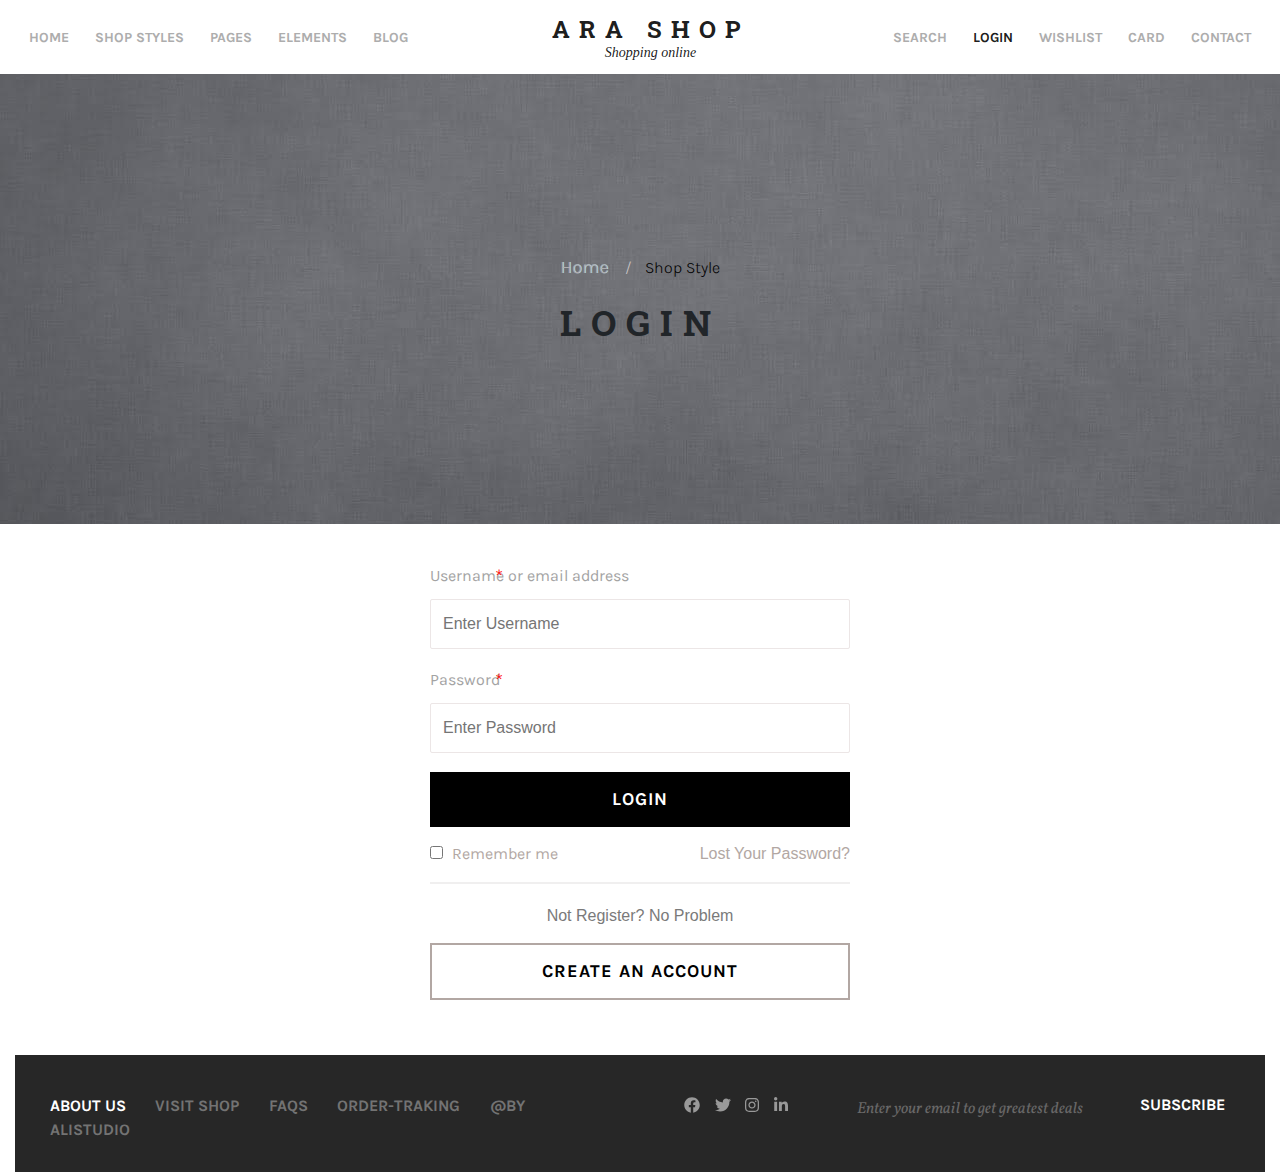
<file: login.html>
<!DOCTYPE html>
<html>
<head lang="en">
	<title>ARA</title>
	<meta charset="utf-8">
    <meta http-equiv="X-UA-Compatible" content="IE=edge">
    <meta name="viewport" content="width=device-width, initial-scale=1">
    <link rel="icon" href="assets/img/5a970546021a2_thumb900.jpg" sizes="150x150" />
    <link rel="stylesheet" type="text/css" href="assets/bootstrap/css/bootstrap.min.css">
    <link rel="stylesheet" type="text/css" href="assets/fontawesome/css/all.css">
    <link rel="stylesheet" type="text/css" href="assets/owl-carosel/css/owl.carousel.min.css">
    <link rel="stylesheet" type="text/css" href="assets/css/style.css">
</head>
<body>

<div class="wrapper">
	
	<!-- Start Header Part -->
	 <header class="header-section">
	 	
 	    <nav class="navbar navbar-expand-md navbar-light  main-nav">

		<!--  Show this only on mobile to medium screens  -->
		    <a class="navbar-brand  d-lg-none logo" href="#">
		    	<span class="logo-text">ARA SHOP</span>
				<span class="slogan">Shopping online</span>
		    </a>

		  	<button class="navbar-toggler" type="button" data-toggle="collapse" data-target="#navbarToggle" aria-controls="navbarToggle" aria-expanded="false" aria-label="Toggle navigation">
		    <span class="navbar-toggler-icon"></span>
		 	</button>

		<!--  Use flexbox utility classes to change how the child elements are justified  -->
		  	<div class="collapse navbar-collapse justify-content-between" id="navbarToggle">

			    <ul class="navbar-nav navigation">
			      <li class="nav-item nav-list">
			        <a class="nav-link" href="index.html">Home</a>
			      </li>
			      <li class="nav-item  nav-list">
			        <a class="nav-link" href="shop-style.html">Shop Styles</a>
			      </li>
			      <li class="nav-item  nav-list">
			        <a class="nav-link" href="#">Pages</a>
			      </li>
			      <li class="nav-item  nav-list">
			        <a class="nav-link" href="#">elements</a>
			      </li>
			      <li class="nav-item  nav-list">
			        <a class="nav-link" href="#">Blog</a>
			      </li>
			    </ul>
		    
		    
			<!--   Show this only lg screens and up   -->
			    <a class="navbar-brand d-none d-lg-block logo" href="#">
			    	<span class="logo-text">ARA SHOP</span>
					<span class="slogan">Shopping online</span>
			    </a>
			    

			    <ul class="navbar-nav navigation">
			      <li class="nav-item nav-list">
			        <a class="nav-link" href="#">Search</a>
			      </li>
			      <li class="nav-item  nav-list">
			        <a class="nav-link active" href="">Login</a>
			      </li>
			      <li class="nav-item  nav-list">
			        <a class="nav-link" href="wishlist.html">Wishlist</a>
			      </li>
			      <li class="nav-item  nav-list">
			        <a class="nav-link" href="#">Card</a>
			      </li>
			      <li class="nav-item  nav-list">
			        <a class="nav-link" href="#">Contact</a>
			      </li>
			    </ul>
		  	</div>
		</nav> 
	 </header>
	<!-- End Header Part -->

	<!-- Start Home Banner Slider Section -->
    <section class="ara_banner">
    	<div class="ara_banner_wrap">
    		<div class="ara_banner_inner"></div>
    		<div class="ara_banner_caption">
	    		<div class="ara-breadcrumb">
	    			<ul>
	    				<li><a href="index.html">Home</a></li>
	    				<li>Shop Style</li>
	    			</ul>
	    		</div>
    	 		<h1 class="ara-login-banner-title">Login</h1>
    	    </div>
    	</div>
    </section>
    

	<!-- Start Login Part -->
    <section class="ara-login-section">
    	<div class="ara-login-wrap">
    		<div class="container">
    			<div class="row">
    				<div class="login-content">
						<div class="login-inner">
							<form method="" action="" class="login-form">
								<div class="form-group">
									<label for="username"><b>Username or email address</b></label>
			  					    <input type="text" placeholder="Enter Username" name="username" required>
								</div>
								<div class="form-group">
			  						<label for="username"><b>Password</b></label>
			  					    <input type="password" placeholder="Enter Password" name="psw" required>
			  					</div>
			  					<button type="submit" class="login-btn">Login</button>
			                    <div class="form-group login-action">
			                    	<input type="checkbox" name=""> <span>Remember me</span>
			                    	<a href="">Lost Your Password?</a>
			                    </div>
			                </form>
			                <div class="register-option">
		                    	<span>Not Register?  No Problem</span>
		                    	<a href="#"><button type="" class="register-btn">Create An Account</button></a>
		                    </div>
		                </div>
					</div>
    			</div>
    		</div>
    	</div>
    </section>
    <!-- End Login Part -->


    <!-- Start Footer Part -->
     <footer id="footer">

     	<div class="footer-bottom">
     	    <div class="footer-bottom-menu">
 				<div class="row">
     				<div class="col-md-6">
		     			<div class="footer-nav">
		     				<ul>
		     					<li><a href="" class="active">About Us</a></li>
		     					<li><a href="">Visit Shop</a></li>
		     					<li><a href="">Faqs</a></li>
		     					<li><a href="">order-Traking</a></li>
		     					<li><a href="">@By Alistudio</a></li>
		     				</ul>
		     			</div>
     		        </div> 
     		        <div class="col-md-2"> 
 		        		<div class="footer-icon">
 		        			<a href=""><i class="fab fa-facebook"></i></a>
 		        			<a href=""><i class="fab fa-twitter"></i></a>
 		        			<a href=""><i class="fab fa-instagram"></i></a>
 		        			<a href=""><i class="fab fa-linkedin-in"></i></a>
 		        	    </div>
 		        	</div>
 		        	<div class="col-md-4">
 		        		<div class="footer-contact">
 		        			<!-- Form -->
					        <form class="subscribe-form">
					          <input class="form-control form-control-sm" type="text" placeholder="Enter your email to get greatest deals"
					            aria-label="Search">
					          <button type="submit" class="btn subscribe-btn">Subscribe</button>
					        </form>
					        <!-- Form -->
 		        	    </div>
 		        	</div>  
 			    </div>
     	    </div>
     	</div>
     	
     </footer>
     <!-- End Footer Part -->

</div>

<script src="https://code.jquery.com/jquery-3.4.1.min.js"></script>
<script src="assets/bootstrap/js/bootstrap.min.js"></script>
<script src="assets/fontawesome/js/all.js"></script>
<script src="assets/owl-carosel/js/owl.carousel.min.js"></script>
<script src="assets/js/main.js"></script>


</body>
</html>
</file>
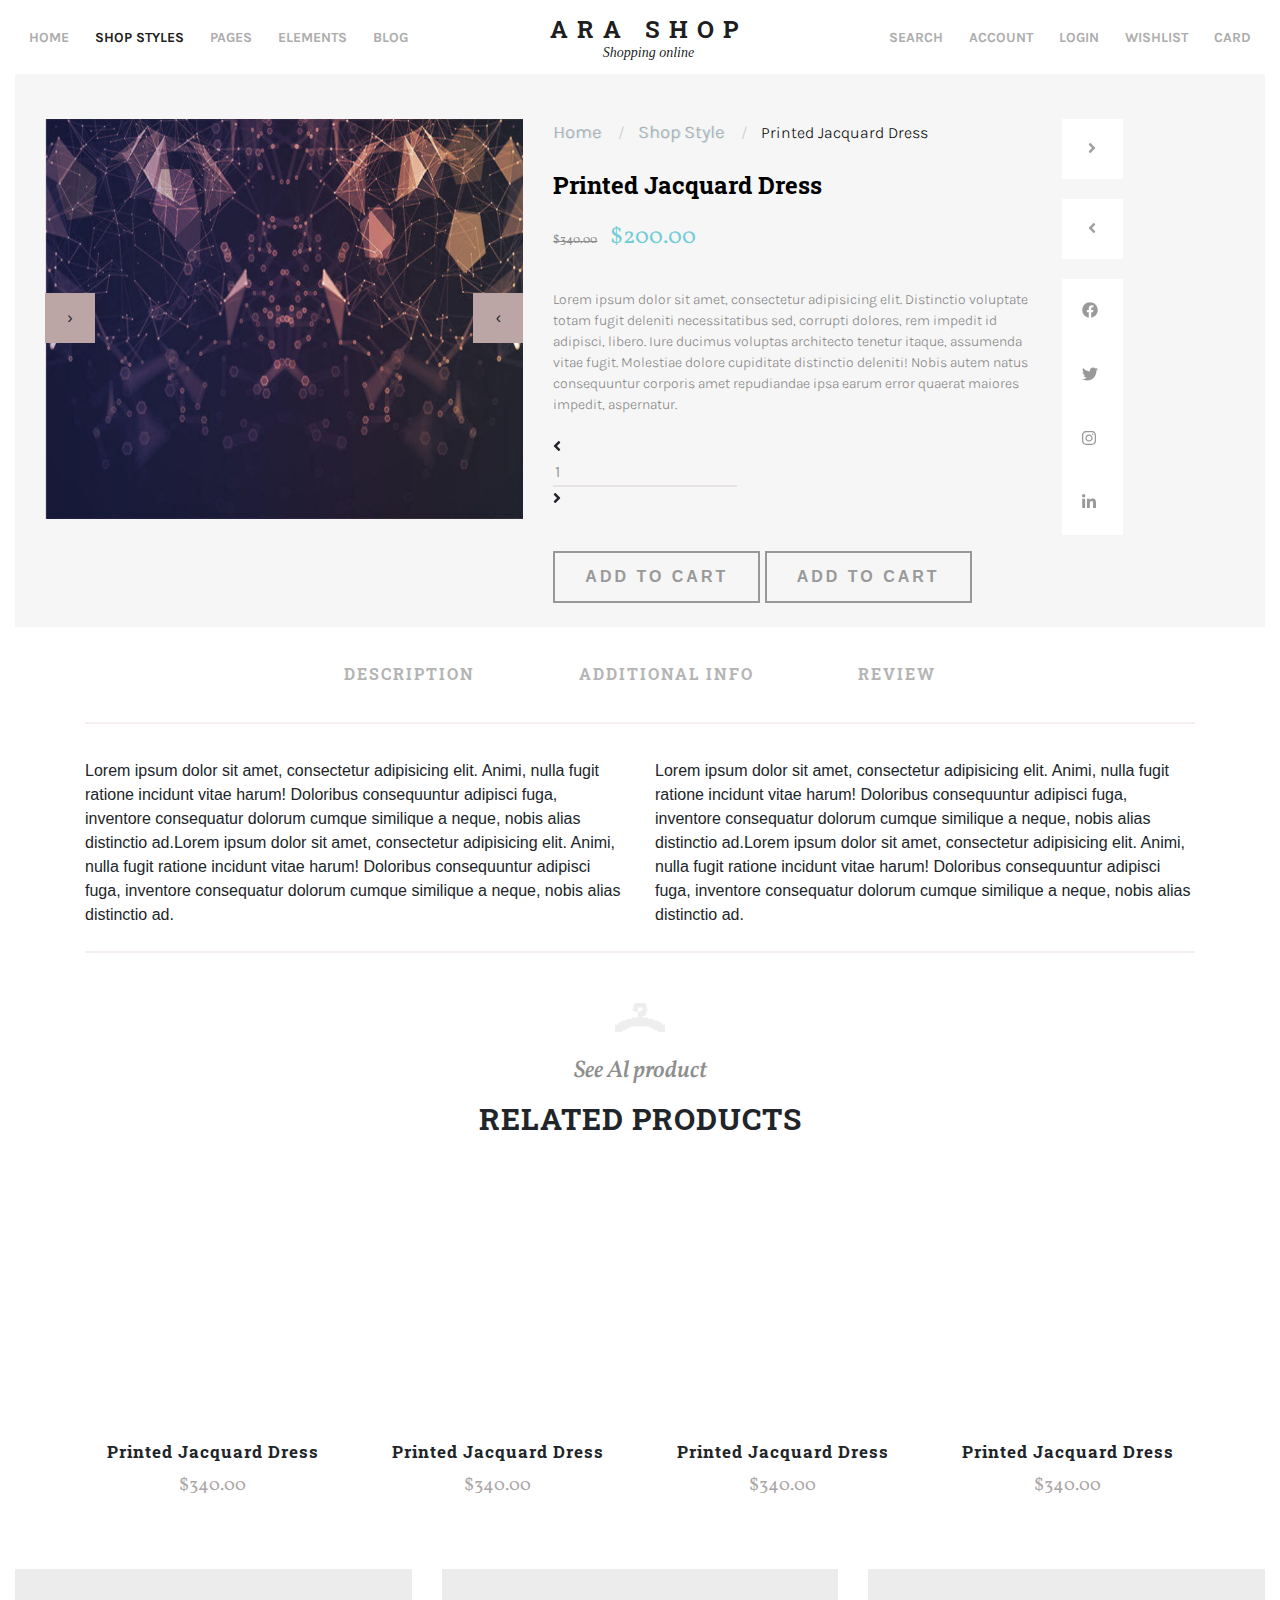
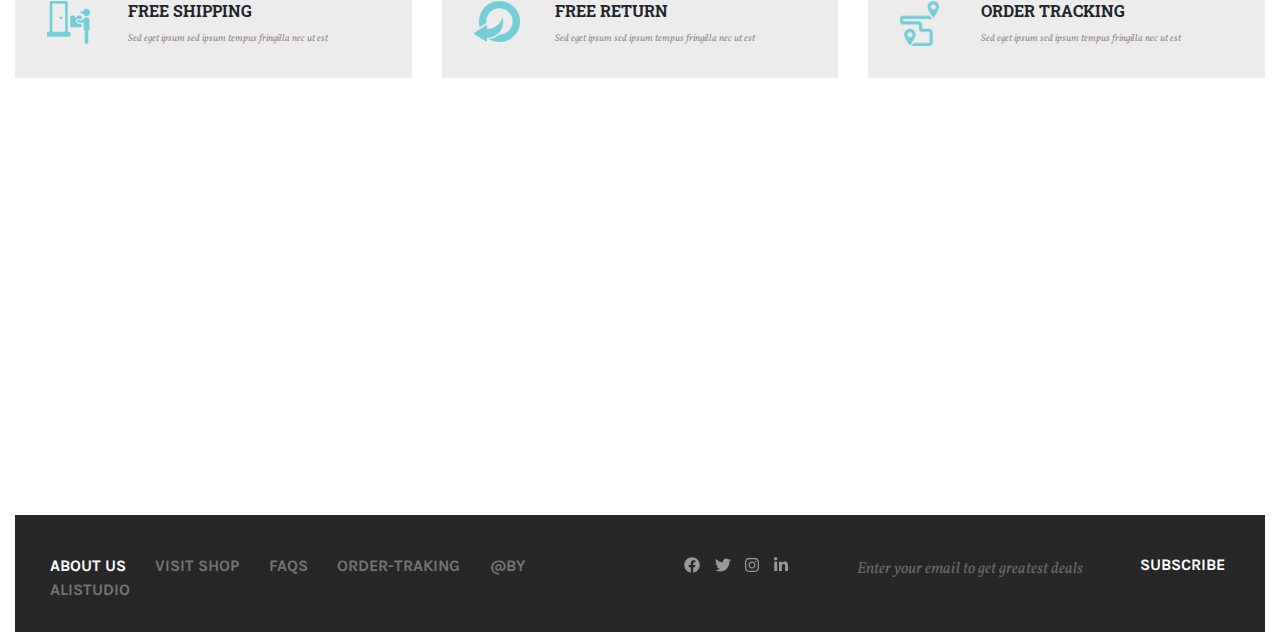
<file: product-detail.html>
<!DOCTYPE html>
<html>
<head lang="en">
	<title>ARA</title>
	<meta charset="utf-8">
    <meta http-equiv="X-UA-Compatible" content="IE=edge">
    <meta name="viewport" content="width=device-width, initial-scale=1">
    <link rel="icon" href="assets/img/5a970546021a2_thumb900.jpg" sizes="150x150" />
    <link rel="stylesheet" type="text/css" href="assets/bootstrap/css/bootstrap.min.css">
    <link rel="stylesheet" type="text/css" href="assets/fontawesome/css/all.css">
    <link rel="stylesheet" type="text/css" href="assets/owl-carosel/css/owl.carousel.min.css">
    <link rel="stylesheet" type="text/css" href="assets/css/style.css">
</head>
<body>

<div class="wrapper">
	
	<!-- Start Header Part -->
	 <header class="header-section">
	 	
 	    <nav class="navbar navbar-expand-md navbar-light  main-nav">

		<!--  Show this only on mobile to medium screens  -->
		    <a class="navbar-brand  d-lg-none logo" href="#">
		    	<span class="logo-text">ARA SHOP</span>
				<span class="slogan">Shopping online</span>
		    </a>

		  	<button class="navbar-toggler" type="button" data-toggle="collapse" data-target="#navbarToggle" aria-controls="navbarToggle" aria-expanded="false" aria-label="Toggle navigation">
		    <span class="navbar-toggler-icon"></span>
		 	</button>

		<!--  Use flexbox utility classes to change how the child elements are justified  -->
		  	<div class="collapse navbar-collapse justify-content-between" id="navbarToggle">

			    <ul class="navbar-nav navigation">
			      <li class="nav-item nav-list">
			        <a class="nav-link" href="index.html">Home</a>
			      </li>
			      <li class="nav-item  nav-list">
			        <a class="nav-link active" href="shop_style.html">Shop Styles</a>
			      </li>
			      <li class="nav-item  nav-list">
			        <a class="nav-link" href="#">Pages</a>
			      </li>
			      <li class="nav-item  nav-list">
			        <a class="nav-link" href="#">elements</a>
			      </li>
			      <li class="nav-item  nav-list">
			        <a class="nav-link" href="#">Blog</a>
			      </li>
			    </ul>
		    
		    
			<!--   Show this only lg screens and up   -->
			    <a class="navbar-brand d-none d-lg-block logo" href="#">
			    	<span class="logo-text">ARA SHOP</span>
					<span class="slogan">Shopping online</span>
			    </a>
			    

			    <ul class="navbar-nav navigation">
			      <li class="nav-item nav-list">
			        <a class="nav-link" href="#">Search</a>
			      </li>
			      <li class="nav-item  nav-list">
			        <a class="nav-link" href="#">Account</a>
			      </li>
			      <li class="nav-item  nav-list">
			        <a class="nav-link" href="login.html">Login</a>
			      </li>
			      <li class="nav-item  nav-list">
			        <a class="nav-link" href="wishlist.html">Wishlist</a>
			      </li>
			      <li class="nav-item  nav-list">
			        <a class="nav-link" href="#">Card</a>
			      </li>
			    </ul>
		  	</div>
		</nav> 
	 </header>
	<!-- End Header Part -->

	<!-- Start Product Details Part -->
    <section class="product-details_section">
    	<div class="product-details-wrap">
    		<div class="product-details-content">
    			<div class="row">
    				<div class="col-md-5">
                        <div class="product_slides">
                        	<div class="product-slides-inner owl-carousel">
                        		<div class="product-slides-item product-item-1">
                        			<div class="product h-100">
                        				<img src="assets/img/5acbe9c5814e4_thumb900.jpg" class="img-fluid h-100">
                        			</div>
                        		</div>
                        		<div class="product-slides-item product-item-2">
                        			<div class="product h-100">
                        				<img src="assets/img/5acbe9c5814e4_thumb900.jpg" class="img-fluid h-100">
                        			</div>
                        		</div>
                        		<div class="product-slides-item product-item-3">
                        			<div class="product h-100">
                        				<img src="assets/img/5acbe9c5814e4_thumb900.jpg" class="img-fluid h-100">
                        			</div>
                        		</div>
                        	</div>
                        </div>
    				</div>
    				<div class="col-md-5 pb-sm-4">
    					<div class="product-details-site">
    						<div class="product-details">
    							<div class="ara-breadcrumb">
					    			<ul>
					    				<li><a href="index.html">Home</a></li>
					    				<li><a href="index.html">Shop Style</a></li>
					    				<li>Printed Jacquard Dress</li>
					    			</ul>
					    		</div>
				    			<h1>Printed Jacquard Dress</h1>
				    			<div class="product-offers">
				    				<del><span>$340.00</span></del>
				    				<ins><span>$200.00</span></ins>
				    			</div>
				    			<div class="product-summary">
				    			   <p> Lorem ipsum dolor sit amet, consectetur adipisicing elit. Distinctio voluptate totam fugit deleniti necessitatibus sed, corrupti dolores, rem impedit id adipisci, libero. Iure ducimus voluptas architecto tenetur itaque, assumenda vitae fugit. Molestiae dolore cupiditate distinctio deleniti! Nobis autem natus consequuntur corporis amet repudiandae ipsa earum error quaerat maiores impedit, aspernatur.</p>
				    			</div>
				    			<form class="cart-form" method="" action="">
				    				<div class="quantity">
				    					<span class="minus">
				    						<i class="fa fa-angle-left"></i>
				    					</span>
				    					<input type="" name="" class="quantity-input-text" value="1">
				    					<span class="plus">
				    						<i class="fa fa-angle-right"></i>
				    					</span>
				    				</div>
				    				<div class="clearfix"></div>
				    				<button class="add-to-cart-btn">Add To Cart</button>
				    				<button class="add-to-wishlist">Add To Cart</button>
				    			</form>
    						</div>
    					</div>
    					<!-- <img src="assets/img/download.jpg" class="img-fluid" alt=""> -->
    				</div>
    				<div class="col-md-2 pb-sm-4">
    					<div class="product-share-site">
    						<div class="product-prev-next">
    							<a href=""><i class="fas fa-angle-right"></i></a>
    						    <a href=""><i class="fas fa-angle-left"></i></a>
    						</div>

    						<div class="product-share-icon">
    							<a href=""><i class="fab fa-facebook"></i></a>
	 		        			<a href=""><i class="fab fa-twitter"></i></a>
	 		        			<a href=""><i class="fab fa-instagram"></i></a>
	 		        			<a href=""><i class="fab fa-linkedin-in"></i></a>
    						</div>
    					</div>
    				</div>
    			</div>
		    </div>
    	</div>
    </section>
    <!-- End Product Details  Part -->
    

    <!-- Start Product Description Part -->
    <section class="product-description-section">
    	<div class="product-desription-content">
    		<div class="container">
				<div class="row">
					<div class="product-description-menu">
						<ul>
							<li><a href="">Description</a></li>
							<li><a href="">Additional Info</a></li>
							<li><a href="">Review</a></li>
						</ul>
				    </div>
				</div>

			    <div class="product-description-area">
			    	<div class="row">
			    		<div class="col-md-6 pb-sm-4">
				    		<p>Lorem ipsum dolor sit amet, consectetur adipisicing elit. Animi, nulla fugit ratione incidunt vitae harum! Doloribus consequuntur adipisci fuga, inventore consequatur dolorum cumque similique a neque, nobis alias distinctio ad.Lorem ipsum dolor sit amet, consectetur adipisicing elit. Animi, nulla fugit ratione incidunt vitae harum! Doloribus consequuntur adipisci fuga, inventore consequatur dolorum cumque similique a neque, nobis alias distinctio ad.</p>
				    	</div>
			    	    <div class="col-md-6 pb-sm-4">
				    		<p>Lorem ipsum dolor sit amet, consectetur adipisicing elit. Animi, nulla fugit ratione incidunt vitae harum! Doloribus consequuntur adipisci fuga, inventore consequatur dolorum cumque similique a neque, nobis alias distinctio ad.Lorem ipsum dolor sit amet, consectetur adipisicing elit. Animi, nulla fugit ratione incidunt vitae harum! Doloribus consequuntur adipisci fuga, inventore consequatur dolorum cumque similique a neque, nobis alias distinctio ad.</p>
				    	</div>
			    	</div>
			    </div>
    		</div>
    	</div>
    </section>
    
   <!-- End Product Description Part -->

   <!-- Start Related Products Part -->
    <section class="related-products-section">
    	<div class="container">
	    		<div class="row text-center">
		    		<div class="col-md-12 col-sm-12">
						<img src="assets/img/Decoration1.png" class="caption-img">
						<h1 class="caption-title">See Al product</h1>
						<h4 class="caption-sub-title">Related Products</h4>
				    </div>
	    	    </div>

		    	<!--Start All New Arrivals -->
		    	<div class="related-products">
		    		
	    			<div class="row">
	    				
	    				<!-- Start Single Product -->
	    		    	<div class="col-md-3">
	    					<div class="product-item">
								<div class="product-img-box">
									<div class="product-hover-info">
										<ul>
											<li>
												<a href=""><i class="fa fa-shopping-cart"></i><span>Add To Cart</span> </a>
											</li>
											<li>
												<a href=""><i class="fas fa-search"></i></a>
											</li>
											<li>
												<a href=""><i class="far fa-heart"></i></a>
											</li>
										</ul>
									</div>
								</div> 
								<div class="product-inner text-center">
									<h4>Printed Jacquard Dress</h4>
									<p>$340.00</p>
								</div>
	    					</div>
	    				</div>
	                    
	                    <!-- Start Single Product -->
	    				<div class="col-md-3">
	    					<div class="product-item">
								<div class="product-img-box">
									<div class="product-hover-info">
										<ul>
											<li>
												<a href=""><i class="fa fa-shopping-cart"></i><span>Add To Cart</span> </a>
											</li>
											<li>
												<a href=""><i class="fas fa-search"></i></a>
											</li>
											<li>
												<a href=""><i class="far fa-heart"></i></a>
											</li>
										</ul>
									</div>
								</div>
								
								<div class="product-inner text-center">
									<h4>Printed Jacquard Dress</h4>
									<p>$340.00</p>
								</div>
	    					</div>
	    				</div>
	                     
	                    <!-- Start Single Product -->
	    				<div class="col-md-3">
	    					<div class="product-item">
								<div class="product-img-box">
									<div class="product-hover-info">
										<ul>
											<li>
												<a href=""><i class="fa fa-shopping-cart"></i><span>Add To Cart</span> </a>
											</li>
											<li>
												<a href=""><i class="fas fa-search"></i></a>
											</li>
											<li>
												<a href=""><i class="far fa-heart"></i></a>
											</li>
										</ul>
									</div>
								</div>
								<div class="product-inner text-center">
									<h4>Printed Jacquard Dress</h4>
									<p>$340.00</p>
								</div>
	    					</div>
	    				</div>
	                    
	                    <!-- Start Single Product -->
	    				<div class="col-md-3">
	    					<div class="product-item">
								<div class="product-img-box">
									<div class="product-hover-info">
										<ul>
											<li>
												<a href=""><i class="fa fa-shopping-cart"></i><span>Add To Cart</span> </a>
											</li>
											<li>
												<a href=""><i class="fas fa-search"></i></a>
											</li>
											<li>
												<a href=""><i class="far fa-heart"></i></a>
											</li>
										</ul>
									</div>
								</div>
								 
								<div class="product-inner text-center">
									<h4>Printed Jacquard Dress</h4>
									<p>$340.00</p>
								</div>
	    					</div>
	    				</div>
	    			</div>
		    	</div>
		    	<!--End All New Arrivals -->
    	    </div>
    </section>
   
   <!-- End Related Products Part -->

    <!-- Start Footer Part -->
     <footer id="footer">
     	<div class="footer-container">
     		<div class="free-service-content">
	 			<div class="row">
					<div class="col-md-4">
						<div class="serivices clearfix">
							<img src="assets/img/door.jpg.png" alt="" style="float: left;">
						    <div class="service-text">
						    	<h3 class="free-service-title">Free Shipping</h3>
						    	<p>Sed eget ipsum sed ipsum tempus fringilla nec ut est</p>
						    </div>
						</div>
					</div>
					<div class="col-md-4">
						<div class="serivices clearfix">
							<img src="assets/img/left-arrow.png" alt=""   style="float: left;">
	                    <div class="service-text">
	                    	<h3 class="free-service-title">Free Return</h3>
						    <p>Sed eget ipsum sed ipsum tempus fringilla nec ut est</p>
	                    </div>
						</div>
					</div>
					<div class="col-md-4">
						<div class="serivices clearfix">
							<img src="assets/img/map4.png" alt=""  style="float: left; height: 45px">
		                    <div class="service-text">
		                    	<h3 class="free-service-title">Order Tracking</h3>
							    <p>Sed eget ipsum sed ipsum tempus fringilla nec ut est</p>
		                    </div>
						</div>
					</div>
			    </div>
		    </div>

     		<div class="google-map p-t-20">
     		
 				<iframe src="https://www.google.com/maps/embed?pb=!1m18!1m12!1m3!1d228.04460844951433!2d90.39973190863155!3d23.86429691458179!2m3!1f0!2f0!3f0!3m2!1i1024!2i768!4f13.1!3m3!1m2!1s0x3755c42427eeea0b%3A0xa3b18866485ea593!2sRajlakshmi%20Bus%20Stop!5e0!3m2!1sen!2sbd!4v1575712912106!5m2!1sen!2sbd" width="100%" height="400" frameborder="0" style="border:0;" allowfullscreen=""></iframe>
     		
     		</div>

	     	<div class="footer-bottom">
	     	    <div class="footer-bottom-menu">
	 				<div class="row">
	     				<div class="col-md-6">
			     			<div class="footer-nav">
			     				<ul>
			     					<li><a href="" class="active">About Us</a></li>
			     					<li><a href="">Visit Shop</a></li>
			     					<li><a href="">Faqs</a></li>
			     					<li><a href="">order-Traking</a></li>
			     					<li><a href="">@By Alistudio</a></li>
			     				</ul>
			     			</div>
	     		        </div> 
	     		        <div class="col-md-2"> 
	 		        		<div class="footer-icon">
	 		        			<a href=""><i class="fab fa-facebook"></i></a>
	 		        			<a href=""><i class="fab fa-twitter"></i></a>
	 		        			<a href=""><i class="fab fa-instagram"></i></a>
	 		        			<a href=""><i class="fab fa-linkedin-in"></i></a>
	 		        	    </div>
	 		        	</div>
	 		        	<div class="col-md-4">
	 		        		<div class="footer-contact">
	 		        			<!-- Form -->
						        <form class="subscribe-form">
						          <input class="form-control form-control-sm" type="text" placeholder="Enter your email to get greatest deals"
						            aria-label="Search">
						          <button type="submit" class="btn subscribe-btn">Subscribe</button>
						        </form>
						        <!-- Form -->
	 		        	    </div>
	 		        	</div>  
	 			    </div>
	     	    </div>
	     	</div>
     	</div>
 		
     	
    </footer>
     <!-- End Footer Part -->

</div>

<script src="https://code.jquery.com/jquery-3.4.1.min.js"></script>
<script src="assets/bootstrap/js/bootstrap.min.js"></script>
<script src="assets/fontawesome/js/all.js"></script>
<script src="assets/owl-carosel/js/owl.carousel.min.js"></script>
<script src="assets/js/main.js"></script>

<script type="text/javascript">

$('.product-slides-inner').owlCarousel({
	    items:1,
	    loop:true,
	    margin:10,
	    nav:true,
	    autoplay:true,
	    autoplayTimeout:2000,
	    autoplayHoverPause:true
	});
	$('.play').on('click',function(){
	    owl.trigger('play.owl.autoplay',[4000])
	})
	$('.stop').on('click',function(){
	    owl.trigger('stop.owl.autoplay')
	})
</script>

</body>
</html>
</file>
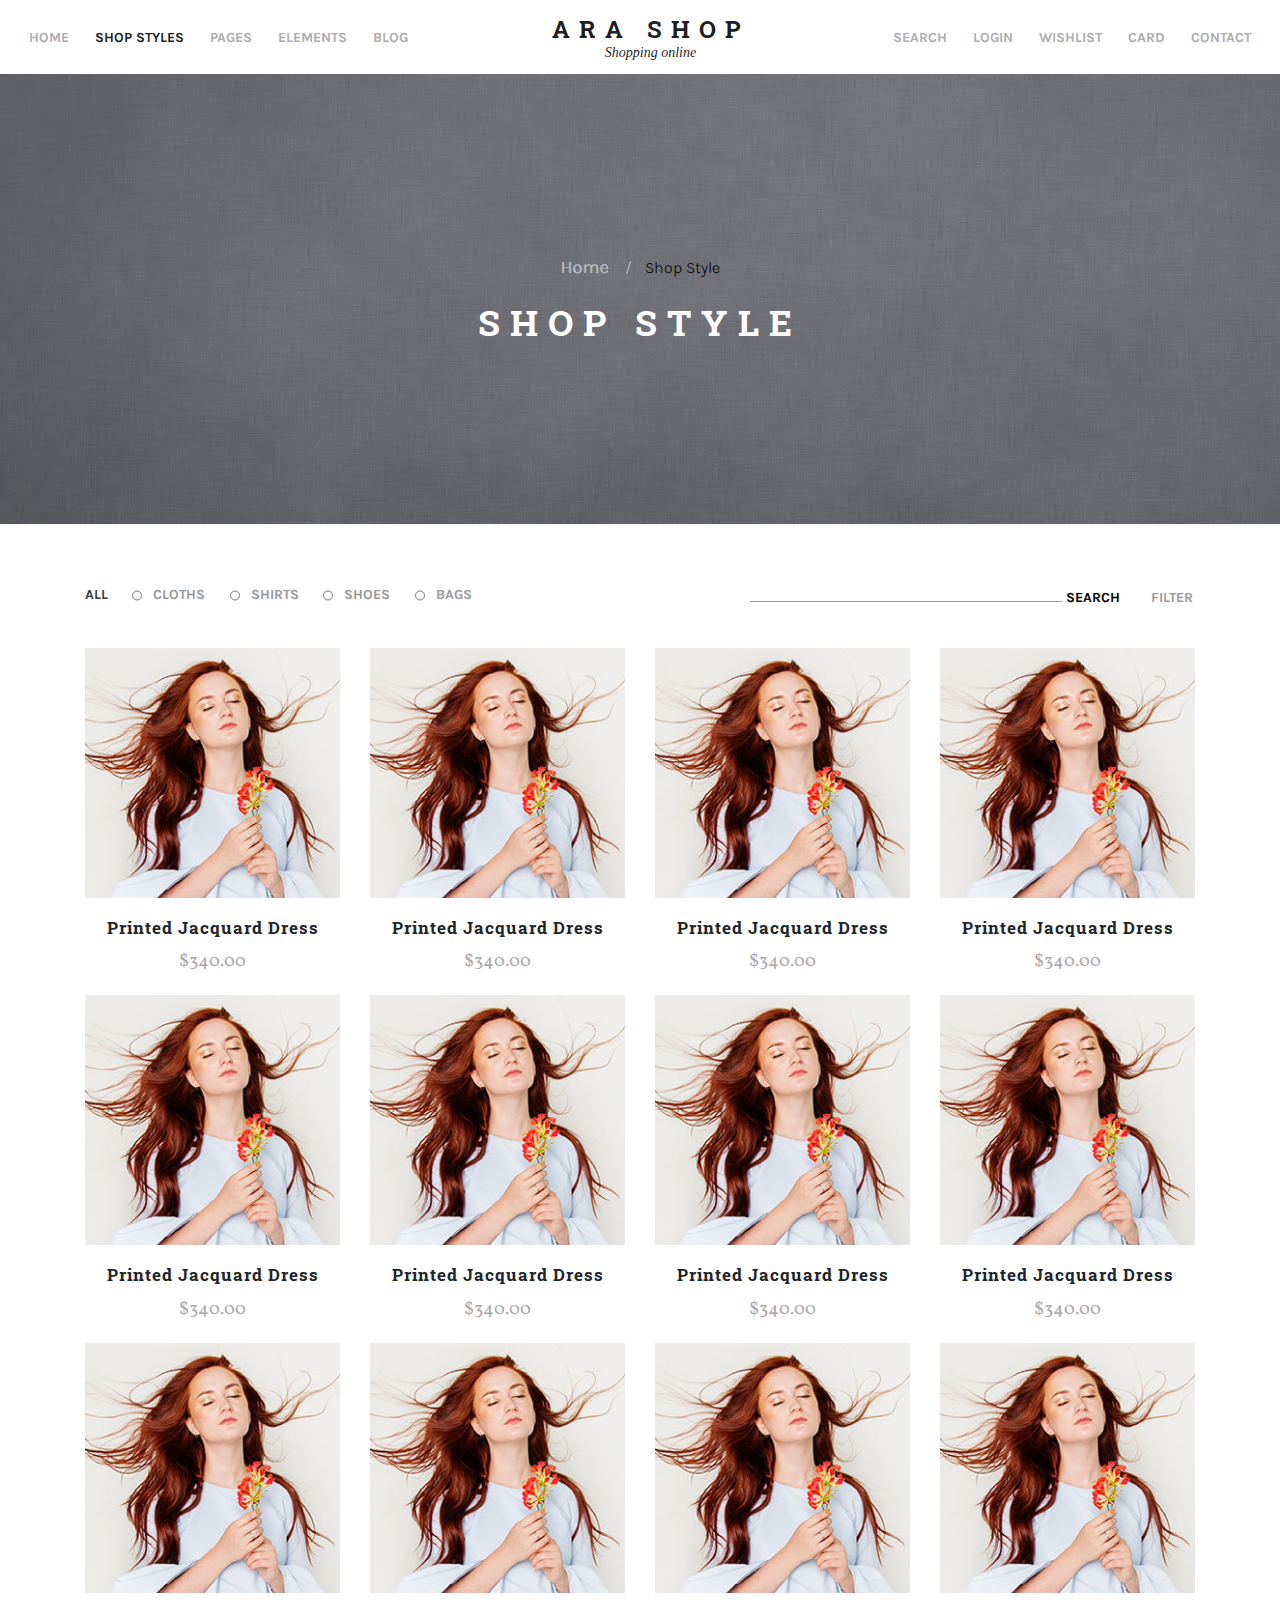
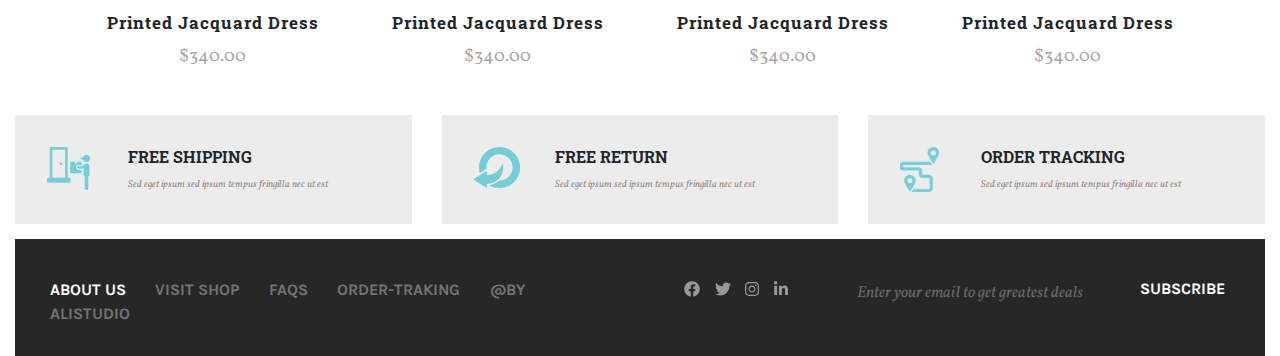
<file: shop-style.html>
<!DOCTYPE html>
<html>
<head lang="en">
	<title>ARA</title>
	<meta charset="utf-8">
    <meta http-equiv="X-UA-Compatible" content="IE=edge">
    <meta name="viewport" content="width=device-width, initial-scale=1">
    <link rel="icon" href="assets/img/5a970546021a2_thumb900.jpg" sizes="150x150" />
    <link rel="stylesheet" type="text/css" href="assets/bootstrap/css/bootstrap.min.css">
    <link rel="stylesheet" type="text/css" href="assets/fontawesome/css/all.css">
    <link rel="stylesheet" type="text/css" href="assets/owl-carosel/css/owl.carousel.min.css">
    <link rel="stylesheet" type="text/css" href="assets/css/style.css">
</head>
<body>

<div class="wrapper">
	
	<!-- Start Header Part -->
	<header class="header-section clear">
	 	
 	    <nav class="navbar navbar-expand-md navbar-light main-nav">

		<!--  Show this only on mobile to medium screens  -->
		    <a class="navbar-brand  d-lg-none logo" href="#">
		    	<span class="logo-text">ARA SHOP</span>
				<span class="slogan">Shopping online</span>
		    </a>

		  	<button class="navbar-toggler" type="button" data-toggle="collapse" data-target="#navbarToggle" aria-controls="navbarToggle" aria-expanded="false" aria-label="Toggle navigation">
		    <span class="navbar-toggler-icon"></span>
		 	</button>

		<!--  Use flexbox utility classes to change how the child elements are justified  -->
		  	<div class="collapse navbar-collapse justify-content-between" id="navbarToggle">

			    <ul class="navbar-nav navigation">
			      <li class="nav-item nav-list">
			        <a class="nav-link" href="index.html">Home</a>
			      </li>
			      <li class="nav-item  nav-list">
			        <a class="nav-link active" href="shop-style.html">Shop Styles</a>
			        <!-- <div class="dropdown">
			        	<ul>
				        	<li><a href="">Shop Style 1</a></li>
				        	<li><a href="">Product Details</a></li>
				        </ul>
			        </div> -->
			      </li>
			      <li class="nav-item  nav-list">
			        <a class="nav-link" href="#">Pages</a>
			      </li>
			      <li class="nav-item  nav-list">
			        <a class="nav-link" href="#">elements</a>
			      </li>
			      <li class="nav-item  nav-list">
			        <a class="nav-link" href="#">Blog</a>
			      </li>
			    </ul>
		    
		    
			<!--   Show this only lg screens and up   -->
			    <a class="navbar-brand d-none d-lg-block logo" href="#">
			    	<span class="logo-text">ARA SHOP</span>
					<span class="slogan">Shopping online</span>
			    </a>
			    

			    <ul class="navbar-nav navigation">
			      <li class="nav-item nav-list">
			        <a class="nav-link" href="#">Search</a>
			      </li>
			      <li class="nav-item  nav-list">
			        <a class="nav-link" href="login.html">Login</a>
			      </li>
			      <li class="nav-item  nav-list">
			        <a class="nav-link" href="#">Wishlist</a>
			      </li>
			      <li class="nav-item  nav-list">
			        <a class="nav-link" href="#">Card</a>
			      </li>
			      <li class="nav-item  nav-list">
			        <a class="nav-link" href="contact-us.html">Contact</a>
			      </li>
			    </ul>
		  	</div>
		</nav> 
	</header>
	<!-- End Header Part -->

	<!-- Start Shop Style Banner Section -->
    <section class="ara_banner">
    	<div class="ara_banner_wrap">
    		<div class="ara_banner_inner"></div>
    		<div class="ara_banner_caption">
	    		<div class="ara-breadcrumb">
	    			<ul>
	    				<li><a href="index.html">Home</a></li>
	    				<li>Shop Style</li>
	    			</ul>
	    		</div>
    	 		<h1 class="breadcrumb-title">Shop Style</h1>
    	    </div>
    	</div>
    </section>
    

	<!-- Start New Arrivels Part -->
    <section class="new-arrivals-section bg-white">
    	<div class="arrivels-site">
    		<div class="container">
	    		<div class="row">

				    <div class="col-md-7">
				    	<div class="product-filter-menu">
				    		<form method="" action="">
				    			<ul>
					    			<li><a href="" class="text-dark">All</a></li>
					    			<li><a href=""> <input type="radio" name="product-category" value="cloths">Cloths</a></li>
					    			<li><a href=""> <input type="radio" name="product-category" value="shirts">Shirts</a></li>
					    			<li><a href=""> <input type="radio" name="product-category" value="shoes">Shoes</a></li>
					    			<li><a href=""> <input type="radio" name="product-category" value="bags">Bags</a></li>
				    		    </ul>
				    		</form>
				    	</div>
				    </div>

				    <div class="col-md-5">
				    	<div class="search">
				    		<form method="" action="" class="search-form">
				    			<input type="text" name="" placeholder="" class="form-control">
	                            <div class="search-filter-product">
					    			<button type="submit" name="" class="btn search-btn">Search</button>
					    		    <button type="submit" name="" class="btn filter-btn">Filter</button>
					    		</div>
				    	    </form>
				    	</div>
				    </div>
	    	    </div>

		    	<!--Start All New Arrivals -->
		    	<div class="all-new-arrivals">
		    		
	    			<div class="row">
	    				
	    				<!-- Start Single Product -->
	    		    	<div class="col-md-3">
	    					<div class="product-item">
								<div class="product-img-box">
									<a href="#">
										<img src="assets/img/img-2.jpg" alt="" class="img-fluid">
									</a>
									<div class="product-hover-info">
										<ul>
											<li>
												<a href=""><i class="fa fa-shopping-cart"></i><span>Add To Cart</span> </a>
											</li>
											<li>
												<a href=""><i class="fas fa-search"></i></a>
											</li>
											<li>
												<a href=""><i class="far fa-heart"></i></a>
											</li>
										</ul>
									</div>
								</div> 
								<div class="product-inner text-center">
									<h4>Printed Jacquard Dress</h4>
									<p>$340.00</p>
								</div>
	    					</div>
	    				</div>
	                    
	                    <!-- Start Single Product -->
	    				<div class="col-md-3">
	    					<div class="product-item">
								<div class="product-img-box">
									<a href="#">
										<img src="assets/img/img-2.jpg" alt="" class="img-fluid">
									</a>
									<div class="product-hover-info">
										<ul>
											<li>
												<a href=""><i class="fa fa-shopping-cart"></i><span>Add To Cart</span> </a>
											</li>
											<li>
												<a href=""><i class="fas fa-search"></i></a>
											</li>
											<li>
												<a href=""><i class="far fa-heart"></i></a>
											</li>
										</ul>
									</div>
								</div>
								
								<div class="product-inner text-center">
									<h4>Printed Jacquard Dress</h4>
									<p>$340.00</p>
								</div>
	    					</div>
	    				</div>
	                     
	                    <!-- Start Single Product -->
	    				<div class="col-md-3">
	    					<div class="product-item">
								<div class="product-img-box">
									<a href="#">
										<img src="assets/img/img-2.jpg" alt="" class="img-fluid">
									</a>
									<div class="product-hover-info">
										<ul>
											<li>
												<a href=""><i class="fa fa-shopping-cart"></i><span>Add To Cart</span> </a>
											</li>
											<li>
												<a href=""><i class="fas fa-search"></i></a>
											</li>
											<li>
												<a href=""><i class="far fa-heart"></i></a>
											</li>
										</ul>
									</div>
								</div>
								<div class="product-inner text-center">
									<h4>Printed Jacquard Dress</h4>
									<p>$340.00</p>
								</div>
	    					</div>
	    				</div>
	                    
	                    <!-- Start Single Product -->
	    				<div class="col-md-3">
	    					<div class="product-item">
								<div class="product-img-box">
									<a href="#">
										<img src="assets/img/img-2.jpg" alt="" class="img-fluid">
									</a>
									<div class="product-hover-info">
										<ul>
											<li>
												<a href=""><i class="fa fa-shopping-cart"></i><span>Add To Cart</span> </a>
											</li>
											<li>
												<a href=""><i class="fas fa-search"></i></a>
											</li>
											<li>
												<a href=""><i class="far fa-heart"></i></a>
											</li>
										</ul>
									</div>
								</div>
								 
								<div class="product-inner text-center">
									<h4>Printed Jacquard Dress</h4>
									<p>$340.00</p>
								</div>
	    					</div>
	    				</div>

	    				 <!-- Start Single Product -->
	    				<div class="col-md-3">
	    					<div class="product-item">
								<div class="product-img-box">
									<a href="#">
										<img src="assets/img/img-2.jpg" alt="" class="img-fluid">
									</a>
									<div class="product-hover-info">
										<ul>
											<li>
												<a href=""><i class="fa fa-shopping-cart"></i><span>Add To Cart</span> </a>
											</li>
											<li>
												<a href=""><i class="fas fa-search"></i></a>
											</li>
											<li>
												<a href=""><i class="far fa-heart"></i></a>
											</li>
										</ul>
									</div>
								</div>
								 
								<div class="product-inner text-center">
									<h4>Printed Jacquard Dress</h4>
									<p>$340.00</p>
								</div>
	    					</div>
	    				</div>
	    				 <!-- Start Single Product -->
	    				<div class="col-md-3">
	    					<div class="product-item">
								<div class="product-img-box">
									<a href="#">
										<img src="assets/img/img-2.jpg" alt="" class="img-fluid">
									</a>
									<div class="product-hover-info">
										<ul>
											<li>
												<a href=""><i class="fa fa-shopping-cart"></i><span>Add To Cart</span> </a>
											</li>
											<li>
												<a href=""><i class="fas fa-search"></i></a>
											</li>
											<li>
												<a href=""><i class="far fa-heart"></i></a>
											</li>
										</ul>
									</div>
								</div>
								 
								<div class="product-inner text-center">
									<h4>Printed Jacquard Dress</h4>
									<p>$340.00</p>
								</div>
	    					</div>
	    				</div>

	    				 <!-- Start Single Product -->
	    				<div class="col-md-3">
	    					<div class="product-item">
								<div class="product-img-box">
									<a href="#">
										<img src="assets/img/img-2.jpg" alt="" class="img-fluid">
									</a>
									<div class="product-hover-info">
										<ul>
											<li>
												<a href=""><i class="fa fa-shopping-cart"></i><span>Add To Cart</span> </a>
											</li>
											<li>
												<a href=""><i class="fas fa-search"></i></a>
											</li>
											<li>
												<a href=""><i class="far fa-heart"></i></a>
											</li>
										</ul>
									</div>
								</div>
								 
								<div class="product-inner text-center">
									<h4>Printed Jacquard Dress</h4>
									<p>$340.00</p>
								</div>
	    					</div>
	    				</div>

	    				<!-- Start Single Product -->
	    				<div class="col-md-3">
	    					<div class="product-item" id="printshirt">
								<div class="product-img-box">
									<a href="#">
										<img src="assets/img/img-2.jpg" alt="" class="img-fluid">
									</a>
									<div class="product-hover-info">
										<ul>
											<li>
												<a href=""><i class="fa fa-shopping-cart"></i><span>Add To Cart</span> </a>
											</li>
											<li>
												<a href=""><i class="fas fa-search"></i></a>
											</li>
											<li>
												<a href=""><i class="far fa-heart"></i></a>
											</li>
										</ul>
									</div>
								</div>
								 
								<div class="product-inner text-center">
									<h4>Printed Jacquard Dress</h4>
									<p>$340.00</p>
								</div>
	    					</div>
	    				</div>
	    				<!-- Start Single Product -->
	    				<div class="col-md-3">
	    					<div class="product-item" data-aos="zoom-in" data-aos-duration="500">
								<div class="product-img-box">
									<a href="#">
										<img src="assets/img/img-2.jpg" alt="" class="img-fluid">
									</a>
									<div class="product-hover-info">
										<ul>
											<li>
												<a href=""><i class="fa fa-shopping-cart"></i><span>Add To Cart</span> </a>
											</li>
											<li>
												<a href=""><i class="fas fa-search"></i></a>
											</li>
											<li>
												<a href=""><i class="far fa-heart"></i></a>
											</li>
										</ul>
									</div>
								</div>
								 
								<div class="product-inner text-center">
									<h4>Printed Jacquard Dress</h4>
									<p>$340.00</p>
								</div>
	    					</div>
	    				</div>
	    				 <!-- Start Single Product -->
	    				<div class="col-md-3">
	    					<div class="product-item" id="printshirt">
								<div class="product-img-box">
									<a href="#">
										<img src="assets/img/img-2.jpg" alt="" class="img-fluid">
									</a>
									<div class="product-hover-info">
										<ul>
											<li>
												<a href=""><i class="fa fa-shopping-cart"></i><span>Add To Cart</span> </a>
											</li>
											<li>
												<a href=""><i class="fas fa-search"></i></a>
											</li>
											<li>
												<a href=""><i class="far fa-heart"></i></a>
											</li>
										</ul>
									</div>
								</div>
								 
								<div class="product-inner text-center">
									<h4>Printed Jacquard Dress</h4>
									<p>$340.00</p>
								</div>
	    					</div>
	    				</div>
	    				<!-- Start Single Product -->
	    				<div class="col-md-3">
	    					<div class="product-item" id="printshirt">
								<div class="product-img-box">
									<a href="#">
										<img src="assets/img/img-2.jpg" alt="" class="img-fluid">
									</a>
									<div class="product-hover-info">
										<ul>
											<li>
												<a href=""><i class="fa fa-shopping-cart"></i><span>Add To Cart</span> </a>
											</li>
											<li>
												<a href=""><i class="fas fa-search"></i></a>
											</li>
											<li>
												<a href=""><i class="far fa-heart"></i></a>
											</li>
										</ul>
									</div>
								</div>
								 
								<div class="product-inner text-center">
									<h4>Printed Jacquard Dress</h4>
									<p>$340.00</p>
								</div>
	    					</div>
	    				</div>
	    				<!-- Start Single Product -->
	    				<div class="col-md-3">
	    					<div class="product-item" id="printshirt">
								<div class="product-img-box">
									<a href="#">
										<img src="assets/img/img-2.jpg" alt="" class="img-fluid">
									</a>
									<div class="product-hover-info">
										<ul>
											<li>
												<a href=""><i class="fa fa-shopping-cart"></i><span>Add To Cart</span> </a>
											</li>
											<li>
												<a href=""><i class="fas fa-search"></i></a>
											</li>
											<li>
												<a href=""><i class="far fa-heart"></i></a>
											</li>
										</ul>
									</div>
								</div>
								 
								<div class="product-inner text-center">
									<h4>Printed Jacquard Dress</h4>
									<p>$340.00</p>
								</div>
	    					</div>
	    				</div>		
	    			</div>
		    	</div>
		    	<!--End All New Arrivals -->
    	    </div>
    	</div>
    </section>
    <!-- End New Arrivels Part -->


    <!-- Start Footer Part -->
     <footer id="footer">
     	
 		<div class="free-service-content">
 			<div class="row">
				<div class="col-md-4">
					<div class="serivices clearfix">
						<img src="assets/img/door.jpg.png" alt="" style="float: left;">
					    <div class="service-text">
					    	<h3 class="free-service-title">Free Shipping</h3>
					    	<p>Sed eget ipsum sed ipsum tempus fringilla nec ut est</p>
					    </div>
					</div>
				</div>
				<div class="col-md-4">
					<div class="serivices clearfix">
						<img src="assets/img/left-arrow.png" alt=""   style="float: left;">
                    <div class="service-text">
                    	<h3 class="free-service-title">Free Return</h3>
					    <p>Sed eget ipsum sed ipsum tempus fringilla nec ut est</p>
                    </div>
					</div>
				</div>
				<div class="col-md-4">
					<div class="serivices clearfix">
						<img src="assets/img/map4.png" alt=""  style="float: left; height: 45px">
	                    <div class="service-text">
	                    	<h3 class="free-service-title">Order Tracking</h3>
						    <p>Sed eget ipsum sed ipsum tempus fringilla nec ut est</p>
	                    </div>
					</div>
				</div>
				</div>
		</div>

     	<div class="footer-bottom">
     	    <div class="footer-bottom-menu">
 				<div class="row">
     				<div class="col-md-6">
		     			<div class="footer-nav">
		     				<ul>
		     					<li><a href="" class="active">About Us</a></li>
		     					<li><a href="">Visit Shop</a></li>
		     					<li><a href="">Faqs</a></li>
		     					<li><a href="">order-Traking</a></li>
		     					<li><a href="">@By Alistudio</a></li>
		     				</ul>
		     			</div>
     		        </div> 
     		        <div class="col-md-2"> 
 		        		<div class="footer-icon">
 		        			<a href=""><i class="fab fa-facebook"></i></a>
 		        			<a href=""><i class="fab fa-twitter"></i></a>
 		        			<a href=""><i class="fab fa-instagram"></i></a>
 		        			<a href=""><i class="fab fa-linkedin-in"></i></a>
 		        	    </div>
 		        	</div>
 		        	<div class="col-md-4">
 		        		<div class="footer-contact">
 		        			<!-- Form -->
					        <form class="subscribe-form">
					          <input class="form-control form-control-sm" type="text" placeholder="Enter your email to get greatest deals"
					            aria-label="Search">
					          <button type="submit" class="btn subscribe-btn">Subscribe</button>
					        </form>
					        <!-- Form -->
 		        	    </div>
 		        	</div>  
 			    </div>
     	    </div>
     	</div>
     	
     </footer>
     <!-- End Footer Part -->

</div>

<script src="https://code.jquery.com/jquery-3.4.1.min.js"></script>
<script src="assets/bootstrap/js/bootstrap.min.js"></script>
<script src="assets/fontawesome/js/all.js"></script>
<script src="assets/owl-carosel/js/owl.carousel.min.js"></script>
<script src="assets/js/main.js"></script>

<script type="text/javascript">

	

	$('.home-blog-slides').owlCarousel({
	    items:1,
	    loop:true,
	    margin:10,
	    nav:true,
	    autoplay:true,
	    autoplayTimeout:2000,
	    autoplayHoverPause:true,
	    navText : ['<span><i class="fa fa-angle-left"></i> Prev Post</span>','<span>Next Post <i class="fa fa-angle-right"></i></span>']
	});
	$('.play').on('click',function(){
	    owl.trigger('play.owl.autoplay',[4000])
	})
	$('.stop').on('click',function(){
	    owl.trigger('stop.owl.autoplay')
	})
     

  //    $('.product-filter-menu').each(function(){
  // if($(this).find('input[type="radio"]:checked').length > 0)
  //   {
  //      alert("checked");
  //   }
  // else
  //   {
  //      alert("not checked");
  //   }    
// });


</script>

</body>
</html>
</file>
<file: assets/css/style.css>
@import url('https://fonts.googleapis.com/css?family=Karla:400,700|Roboto+Slab:400,700|Vollkorn:400,400i,600i&display=swap');

body{
	overflow-x: hidden;
	background-color: #fff;
	box-sizing: border-box;
}

h1,h2,h3,h4,h5,h6{
	padding: 0;
	margin:0;
}
p,span,ul,li,a{
	padding: 0;
	margin:0;
}
ul{
    list-style: none;
}

input.form-control:focus, 
input[type=text]:focus, 
[contenteditable].form-control:focus {
  box-shadow: inset 0 0px 0 ;
}

/*Navigation Css*/

.main-nav .logo{
    line-height: normal;
    margin: 0;
    transition: all .5s;
}
.main-nav .logo-text{
	font-family: Roboto Slab;
    font-weight: 700;
    letter-spacing: 9px;
    display: block;
    font-size: 24px;
}
.main-nav .logo .slogan {
    display: block;
    font-size: 14px;
    text-align: center;
    font-family: volcom;
    font-style: italic;
}
.main-nav .nav-list
{
	padding: 10px 5px;
}
.main-nav .navigation .nav-list a{
	text-transform: uppercase;
	font-family: Karla!important;
	font-weight:bold;
	color: #adadad;
	font-size: 14px;
    transition: all .5s;
}

.sticky {
    position: fixed;
    width: 100%;
    top: -70px;
    left: 0;
    right: 0;
    z-index: 999;
    transform: translateY(70px);
    transition: transform 500ms ease-in-out;
    background: #fff;
    box-shadow: 0 5px 5px rgba(0,0,0,0.06);
}

/*Home Banner Css*/

.home-banner-inner{
	width: 100%;
    display: block;
}
.banner-item{
	width: 100%;
    display: flex;
    align-items: center;
    text-align: center;
    background: #f6f6f6;
    height: 450px;
    transition: all .5s;
}
.banner-item-1{
	background: linear-gradient(rgb(136 135 135 / 65%), rgb(41 36 38 / 54%)),url(../img/hero-bg-1.jpg);
    background-repeat: no-repeat;
    background-size: cover;
    background-position: center bottom;
}
.banner-item-2{
	background: linear-gradient(rgb(136 135 135 / 65%), rgb(41 36 38 / 54%)),url(../img/hero-bg-2.jpg);
    background-repeat: no-repeat;
    background-size: cover;
    background-position: center;
}
.banner-item-3{
	background: linear-gradient(rgb(136 135 135 / 65%), rgb(41 36 38 / 54%)),url(../img/hero-bg-3.jpeg);
    background-repeat: no-repeat;
    background-size: cover;
    background-position: center center;
}
.home-banner-content{
	width: 100%;
    max-width: 800px;
    margin: 0 auto;
    color: #ddd;
}
.home-banner-title{
	font-size: 60px;
    font-family: volkom;
    font-style: italic;
    text-align: left;
    margin: 0px;
    padding: 0px;
    padding-left: 10%;
}
.home-banner-subtitle{
	text-transform: uppercase;
    text-align: right;
    font-size: 80px;
    color: #74cdd7;
    margin: 0px;
    padding: 0px;
}
.home-banner-btn{
	text-align: center;
    font-size: 18px;
    color: #ddd;
    display: block;
    margin-top: 20px;
    font-style: italic;
}
a.home-banner-btn svg {
    display: inline-block;

}
.home-banner-btn:hover {
    text-decoration: none;
    color: #58949a!important;
    font-weight: bold;
    transition: all .2s;
}
.home-banner-inner .owl-nav button.owl-prev, .home-banner-inner .owl-nav button.owl-next {
    position: absolute;
    top: 50%;
    left: 40px;
    height: 50px;
    width: 50px;
    background: #fff;
    z-index: 9;
    font-size: 36px;
    line-height: normal;
}
.home-banner-inner .owl-nav button.owl-next {
    right: 40px;
    left: unset;
}
.home-banner-inner .owl-nav button.owl-prev, .home-banner-inner .owl-nav button.owl-next:focus,
.home-banner-inner .owl-nav button.owl-prev, .home-banner-inner .owl-nav button.owl-next:hover {
     outline: none;
    background: #74cdd7;
    transition: all .5s;
    box-sizing: 0px 0px 0px;
}
   /*when your slider loop is false then it work*/
.home-banner-inner .owl-nav button.owl-prev.disabled, .home-banner-inner .owl-nav button.owl-next.disabled {
    pointer-events: none;
    opacity: 0.2;
}
.home-banner-inner .owl-nav button span {
    margin-top: -10px;
    display: block;
}




/*New Arrivels Css*/

.new-arrivals-section{
    background: transparent;
}
.arrivels-site{
	padding-top: 50px;
    padding-bottom: 25px;
}
.caption-img{
    width: 50px;
}
.caption-title{
    font-family: Vollkorn;
    font-style: italic;
    margin-top: 25px;
    font-size: 24px;
    color: #8e8e8e;
}
.caption-sub-title{
    font-weight: 700;
    margin-top: 15px;
    text-transform: uppercase;
    font-family: Roboto slab;
    font-size: 30px;
    letter-spacing: 1px
}
.all-new-arrivals {
    margin-top: 35px;
}
.product-item{
	width: 100%;
    display: block;
}
.product-item .product-img-box {
    width: 100%;
    height: 250px;
    /*background: url(../img/img-1.jpg);*/
    position: relative;
    overflow: hidden;
    cursor: pointer;
}
.product-item .product-hover-info{
	position: absolute;
    bottom: 0;
    left: 0;
}
.product-hover-info ul {
    display: block;
    width: 100%;
    text-align: center;
}

.product-hover-info ul li {
	display: block;
    margin: 15px;
    margin-left: -255px;
    width: 50px;
}
.product-item:hover .product-hover-info ul li{
	margin: 15px;
}
.product-hover-info ul li:first-child {
    transition: all 1s;
}
.product-hover-info ul li:nth-child(2) {
    transition: all 1.2s;
}
.product-hover-info ul li:last-child {
    transition: all 1.4s;
}
.product-hover-info ul li a {
    padding: 0 15px;
    display: block;
    background: #fff;
    line-height: 50px;
    height: 50px;
    text-align: center;
    font-size: 18px;
    color: #000;
    position: relative;
}
.product-hover-info ul li a span {
    position: absolute;
    display: block;
    left: 60px;
    width: 150px;
    top: 0;
    background: #fff;
    line-height: 50px;
    height: 50px;
    text-align: center;
    font-size: 18px;
    color: #000;
    font-weight: 600;
    font-family: karla;
}

.product-item .product-inner{
	width: 100%;
    padding: 20px 15px;
}
.product-item .product-inner h4{
	font-family: Roboto slab;
    font-size: 17px;
    font-weight: bold;
    letter-spacing: 1px;
}
.product-item:hover .product-inner{
    color: #2fa9b7;
    transition: all .3s;
}
.product-item .product-inner p{
	font-family: vollkorn;
    font-weight: 300;
    padding-top: 10px;
    font-size: 18px;
    color: #aba6a6;
}

.product-hover-info ul li a:hover {
    background: black;
    color: white;
    transition: all .5s;
}
.product-hover-info ul li a span:hover {
    background: black;
    color: white;
    transition: all .5s;
}
.product-hover-info ul li a:hover::before {
    content: "";
    border-left: 6px solid #000;
    border-bottom: 6px solid transparent;
    position: absolute;
    left: 100%;
    top: 21px;
    border-top: 6px solid transparent;
    transform: rotate(0deg);
    border-radius: 2px;
    margin-top: 0px;
}


/*Start Sale Banner Css*/

.sale-banner-section{
   background: transparent;
   padding-top: 50px;
   padding-bottom: 25px;
}

.sale-banner {
    position: relative;
    overflow: hidden;
    cursor: pointer;
}

img.sale-banner-img {
    max-width: 100%;
    width: 100%;
    transition: all .8s ease-in-out;
}

.sale-banner-content {
    text-align: center;
    position: absolute;
    top: 50%;
    left: 50%;
    transform: translate(-50%, -50%);
}

.sale-banner:hover img.sale-banner-img{
    transform: scale(1.1);
}

.sale-box-dt{
	line-height: 80px;
}

.sale-box-dt span{
    font-family: 'vollkorn';
    font-style: italic;
    font-size: 23px;
    border: 1px solid #fff;
    padding: 7px 20px;
    background: #fff;
    color: #000;
    border-radius: 4px;
}
a.sale-banner-link {
    text-decoration: none;
    color: #fff;
    font-size: 45px;
    font-family: roboto slab;
    text-transform: uppercase;
    font-weight: bold;
    border: 3px solid #cacaca;
    line-height: normal;
    padding: 0px 0px 0px 25px;
    text-align: center;
    letter-spacing: 27px;
    text-shadow: 1px 0px #805c5c;
}
.sale-banner-content h4{
	padding-top: 9px;
    font-family: vollkorn;
    font-style: italic;
    font-size: 18px;
    color: #ffffff;
    line-height: 40px;
}

.sale-box-dt span::after {
    position: absolute;
    content: "";
    border-left: 10px solid transparent;
    border-right: 10px solid transparent;
    border-top: 5px solid #fff;
    left: 50%;
    bottom: 63%;
    margin-left: -8px;
}



/*Start Your Style today Css*/

.your-style-today-section{
    background: transparent;
}
.your-style-today-site{
	padding-top: 50px;
    padding-bottom: 25px;
}
.your-style-today-site h4.caption-sub-title{
	font-family: roboto slab;
	font-weight: bold;
	text-transform: uppercase;
	font-size: 30px;
	margin-top: 15px;
	padding-bottom: 35px;
    letter-spacing: 1px;
}
.main-content-img{
	background: url(../img/img-25.jpg);
    background-repeat: no-repeat;
    background-position: center;
    background-size: cover;
    height: 650px;
    position: relative;
}
.sub-img {
    position: absolute; 
    width: 230px;
    text-align: center;
    cursor: pointer;
}
.sub-img-content{
    width: 100%;
    height: 240px;
    position: relative;
    overflow:hidden;
}
.sub-img:first-child{
    background: url(../img/img-21.jpg);
    background-repeat: no-repeat;
    background-position: right;
    background-size: cover;
    left: -36%;
    top: 6%;
}
.sub-img:nth-child(2) {
    background: url(../img/img-3.jpg);
    background-repeat: no-repeat;
    background-position: right;
    background-size: cover;
    right: -32%;
    top: 7%;
}
.sub-img:nth-child(3){
    background: url(../img/img-16.jpg);
    background-repeat: no-repeat;
    background-position: right;
    background-size: cover;
    bottom: 6%;
    right: 93%;
}
.sub-img:last-child{
    background: url(../img/img-10.jpg);
    background-repeat: no-repeat;
    background-position: right;
    background-size: cover;
	bottom: 6%;
    right: -32%;
}
.sub-img-hover-info{
    position: absolute;
    left: 0;
    bottom: 0;
    width: 100%;
}
.sub-img-hover-info a.sub-img-title{
	text-decoration: none;
	font-size: 16px;
    font-family: roboto slab;
    color: #ffffff;
    font-weight: bold;
    padding-bottom: 5px;
    letter-spacing: 1px;
    opacity: 0;
}
.sub-img-hover-info p{
	font-size: 14px;
    font-family: vollkorn;
    color: #ffffff;
    font-weight: 300;
    font-style: italic;
    opacity: 0;
}
.sub-img-hover-info ul {
    display: block;
    width: 100%;
    margin-top: 35px;
}
.sub-img-hover-info ul li {
    display: block;
    width: 50px;
    line-height: 50px;
    margin: 15px;
    background: white;
    margin-left: -230px;
}
.sub-img-hover-info ul li a {
    color: #000;
    padding: 0px 15px;
    font-size: 18px;
}
.sub-img-content:hover{ 
	transition: all .7s;
    background: rgba(76,76,76,1);
}
.sub-img-content:hover .sub-img-hover-info a.sub-img-title{ 
	transition: all 1s;
	color: #68c6e4;
	opacity: 100;
}
.sub-img-content:hover .sub-img-hover-info p{ 
	transition: all 1s;
	opacity: 100;
}
.sub-img-content:hover .sub-img-hover-info ul li{
	margin: 15px;
}
.sub-img-hover-info ul li:first-child {
    transition: all 0.8s;
}
.sub-img-hover-info ul li:last-child {
    transition: all 1.2s;
}


/*Shop By Banner Css*/
.row.no-gutter {
  margin-left: 0;
  margin-right: 0;
}
.row.no-gutter [class*='col-']:not(:first-child),
.row.no-gutter [class*='col-']:not(:last-child) {
  padding-right: 0;
  padding-left: 0;
}

.shop-by-banner-section {
    background: transparent;
    margin-left: 15px;
    margin-right: 15px;
}
.shop-by-banner-content{
	padding-top: 50px;
    padding-bottom: 25px;
}
.shop-by-banner-item{
	background: #ececec;
	display: block;
    width: 100%;
    height: 500px;
}
.shop-by-banner-item img{
    width: 100%;
    height: 100%;
}
.sale-by-banner-item-2{
	background: url(../img/img-29.jpg);
    background-repeat: no-repeat;
    background-position: center;
    background-size: cover;
	position: relative;
    opacity: 0.7;
}
.banner-item-2-inner {
    position: absolute;
    top: 67%;
    left: 7%;
}
.banner-item-2-inner h6{
	color: #fff;
    font-family: vollkorn;
    font-style: italic;
    border-bottom: 2px solid;
    display: inline-block;
}
.banner-item-2-inner h2{
	padding-top: 14px;
    color: #ffffff;
    font-family: roboto slab;
    font-weight: bold;
    text-transform: uppercase;
    letter-spacing: 12px;
    font-size: 26px;
}
.banner-item-2-inner span{
    text-transform: none;
    letter-spacing: 0px;
    font-family: vollkorn;
    font-style: italic;
    font-weight: 300;
    font-size: 25px;
    padding-right: 15px;
    padding-left: 5px;
}
.item-description{
	padding-top: 10px;
    font-family: vollkorn;
    font-style: italic;
    color: #fff2f2;
}

/*Home Story Css*/

.home-story-content {
    padding-top: 50px;
    padding-bottom: 25px;
}
.home-story-content-img {
    background: url(../img/img-35.jpg);
    background-repeat: no-repeat;
    background-position: center top;
    background-size: cover;
    height: 350px;
    position: relative;
}
.hone-story-content-text {
    position: absolute;
    text-align: center;
    font-family: roboto slab;
    font-weight: bold;
    font-size: 248px;
    text-transform: uppercase;
    letter-spacing: 97px;
    color: #f1f1f169;
    left: 17%;
    top: -4%;
}
.home-content-story-info {
    position: absolute;
    top: 29%;
    left: 26%;
    background: #000;
    opacity: 0.7;
    padding: 23px;
    text-align: center;
    width: 539px;
}
.home-content-story-info h1{
	font-family: roboto slab;
    font-size: 21px;
    color: #fff;
    font-weight: bold;
}
.home-content-story-info p{
	font-family: karla;
    font-weight: 300;
    color: #fff;
    font-size: 16px;

}


/*Home Blog Css*/

.home-blog-section{
	background: transparent;
}
.home-blog-content{
    padding-top: 50px;
    padding-bottom: 25px;
}
.main-blog-content{
    background: #ececec;
    height: 380px;
}
.home-blog-slide{
	margin-top: 50px;
}
/*.owl-nav{
	position: absolute;
    left: 57%;
    top: 78%;
}
*/.main-blog-content-text {
    width: 100%;
    padding: 37px 25px 80px 30px;;
}
.main-blog-content img{
    width: 500px;
}
a.main-blog-content-title {
    text-decoration: none;
    color: #000;
    font-family: roboto slab;
    font-weight: bold;
    font-size: 16px;
}
p.main-blog-content-subtitle {
    padding-top: 10px;
    font-family: karla;
    font-weight: 300;
    font-size: 14px;
    color: #b3b1b1;
}
p.blog-content-description {
    padding-top: 25px;
    padding-bottom: 45px;
    font-size: 14px;
    font-family: karla;
    font-weight: 300;
    color: #797979;
}
a.read-more {
    text-decoration: none;
    color: #020202;
    font-size: 17px;
    font-family: vollkorn;
    font-style: italic;
    font-weight: bold;
}
a.read-more:hover{
    transition: all .3s;
    color: #68c6e4;
}
.blog-img-inner{
    position: absolute;
    left: 57%;
    top: -13%;
}
.blog-img{
	width: 370px;
    background: url(../img/img-32.jpg);
    background-repeat: no-repeat;
    background-position: center right;
    background-size: cover;
    height: 350px;
    box-shadow: 0 4px 8px 0 rgba(0, 0, 0, 0.2);
}
.preview-icon {
    display: inline-block;
    margin-top: 40px;
}
.preview-icon .next-icon{
	padding-left: 212px;
}
.home-blog-slides .owl-nav{
	position: absolute;
    left: 61%;
    top: 78%;
}
.home-blog-slides .owl-nav button.owl-next, .home-blog-slides .owl-nav button.owl-prev{
    background: 0 0;
    color: inherit;
    border: none;
    padding: 0!important;
    font: inherit;
    font-family: vollkorn;
    font-style: italic;
    color: #988f8f;
    font-size: 16px;
    outline: 0;
}
.home-blog-slides .owl-nav button.owl-next, .home-blog-slides .owl-nav button.owl-prev{
	margin-right: 135px;
}



/*Footeer Css*/

.footer-container {
    padding-top: 50px;
    /*padding-bottom: 25px;*/
}
.free-service-content{
	margin-left: 15px;
	margin-right: 15px;
}
.serivices.clearfix {
    background: #ececec;
    padding: 32px;
}
.service-text{
	padding-left: 81px;
}
.free-service-title{
	font-family: roboto slab;
    font-weight: bold;
    text-transform: uppercase;
    font-size: 16px;
}
.service-text p {
    font-family: vollkorn;
    font-style: italic;
    font-size: 10px;
    padding-top: 11px;
    color: #988a8a;
}
.google-map{
	padding-top: 15px;
	margin-left: 15px;
	margin-right: 15px;
}

.footer-bottom {
    padding-top: 15px;
    margin-left: 15px;
	margin-right: 15px;
}
.footer-bottom-menu {
    background: #272727;
    padding: 30px 35px;
}
.footer-nav{
	padding-top: 9px;
}
.footer-nav ul{
	display: block;
	width: 100%;
}
.footer-nav ul li{
	display: inline;
}
.footer-nav ul li a {
	text-decoration: none;
    color: #737373;
    text-transform: uppercase;
    font-family: karla;
    font-weight: bold;
    font-size: 16px;
    margin-right: 25px;
}
.footer-nav a:hover{
	color: #74cdd7;
}
.footer-nav ul li a.active{
	color: #fff;
}
.footer-icon{
	text-align: center;
	padding-top: 9px;
}
.footer-icon svg{
    margin-right: 10px;
    color: #999999;
}
.footer-icon svg:hover{
    color: #74cdd7;
    transition: all .3s;
}
form.subscribe-form {
    display: block;
    border-bottom: 2px solid #999999;
    position: relative;
    height: 42px;
}

form.subscribe-form input, form.subscribe-form input:focus {
    display: inline-block;
    color: #fff;
    background: #272727;
    border: 0;
    border-radius: 0;
    height: 40px;
    outline: 0;
    line-height: 40px;
    padding: 0;
    padding-right: 80px;
}
form.subscribe-form input, form.subscribe-form input:focus .form-control{
    outline: none;
}
form.subscribe-form input::placeholder {
  color: #696868;
  font-family: vollkorn;
  font-style: italic;
  font-size: 16px;
}
button.btn.subscribe-btn {
    position: absolute;
    right: 0;
    top: 0;
    height: 40px;
    background: #272727;
    border-radius: 0;
    color: #fff;
    padding: 0 5px;
    text-transform: uppercase;
    font-family: karla;
    font-weight: bold;
} 
 


/*=================Shop Style Pse Css=================*/

.ara_banner_wrap {
    background: #949494;
    position: relative;
    top: 0;
    left: 0;
    height: 450px;
    width: 100%;
}
.ara_banner_inner {
	background: url(../img/Rsnbc2.jpg) #949494;
    background-attachment: fixed;
    background-size: cover;
    background-repeat: no-repeat;
    top: 0;
    left: 0;
    display: table;
    height: 100%;
    width: 100%;
}
.ara_banner_caption {
	text-align: center;
    position: absolute;
    top: 40%;
    width: 100%;
    z-index: 1;
}
.ara-breadcrumb ul li{
	display: inline;
	/*padding: 15px;*/
}
.ara-breadcrumb ul:last-child{
	font-family: karla;
    font-weight: 300;
    font-size: 16px;
    color: black;
    text-decoration: none;
}
.ara-breadcrumb ul li+li:before {
    content: "/";
    padding: 13px;
    color: #cdc8c8;
}
.ara-breadcrumb ul li a {
    font-family: karla;
    font-weight: 300;
    font-size: 18px;
    color: #b1abab;
    text-shadow: 1px 0px lightblue;
    text-decoration: none;
}
h1.breadcrumb-title{
    font-family: roboto slab;
    font-weight: bold;
    color: #ffffff;
    text-transform: uppercase;
    padding-top: 20px;
    font-size: 36px;
    letter-spacing: 10px;
}

/*=======Product Search and Filtaring Css*/

.product-filter-menu {
    padding-top: 8px;
}
.product-filter-menu ul{
	display: block;
    width: 100%;
}
.product-filter-menu ul li{
	display: inline;
    padding-right: 31px;
}
/*.product-filter-menu ul li+li:before {
    content: ;
}*/
.product-filter-menu ul li a{
	text-decoration: none;
	margin-right: ;
    color: #999999;
    font-family: karla;
    font-weight: bold;
    text-transform: uppercase;
    font-size: 14px;
}
.product-filter-menu input[type=radio]{
	position: relative;
    top: 3px;
    width: 10px;
    right: 11px
}
.search .search-form input[type=text]{
	position: relative;
    bottom: 8px;
    border: 0;
    background: transparent;
    border-radius: 0;
    height: 33px;
    width: 70%;
    border-bottom: 1px solid #99999f;
}
.search-filter-product{
	display: block;
    position: absolute;
    left: 67%;
    top: 15%;
    overflow:hidden;
}
.search-btn{
	text-transform: uppercase;
    font-size: 14px;
    font-family: karla;
    font-weight: bold;
    color: #000;
}
.filter-btn{
	text-transform: uppercase;
    font-size: 14px;
    font-family: karla;
    font-weight: bold;
    color: #999999;
   }


/*=======================Product Details Css======================*/

.product-details-wrap {
    background: #f6f6f6;
    margin-left: 15px;
    margin-right: 15px;
    /*height: 650px;*/
    /*padding-top: 50px;
    padding-bottom: 25px;*/
}
.product-details-content {
    padding: 45px 30px 0px;
}
.product-slides-inner{
	width: 100%;
    display: block;
}
.product-slides-item {
    background: #ededed;
    height: 400px;
    width: 100%;
    display: block;
}
.product-item-1{
	background: #f6f6f6;
}
.product-item-2{
	background: #f4feff;
}
.product-item-3{
	background: #E9F5FC;
}
.product-slides-inner .owl-nav button.owl-next, .product-slides-inner .owl-nav button.owl-prev {
   position: absolute;
    top: 41%;
    z-index: 1;
    background: #bba5a5;
    display: block;
    width: 50px;
    height: 50px;
}
.product-slides-inner .owl-nav button.owl-prev {
    right: 0px;
    left: unset;
   /* font-size: 50px;
    color: #4d6f84;*/
}
.product-details h1{
   font-family: roboto slab;
   font-weight: bold;
   font-size: 24px;
   color: #000;
   padding-top: 25px;
   padding-bottom: 20px;
}
.product-details .product-offers del span {
    font-size: 12px;
    font-family: vollkorn;
    font-weight: 300;
    opacity: 0.5;
    margin-right: 8px;
}
.product-details .product-offers ins{
	text-decoration: none;
}
.product-details .product-offers  ins span {
    font-family: vollkorn;
    font-weight: 300;
    color: #73cdd7;
    font-size: 23px;
}
.product-details .product-summary{
	padding-top: 35px;
	font-family: karla;
	font-weight: 300;
	font-size: 14px;
	color: #838383;
}
.product-share-site .product-prev-next a{
	text-decoration: none;
    color: #a0a0a0;
    display: block;
    background: #ffffff;
    width: 61px;
    height: 60px;
    position: relative;
    margin-bottom: 20px;
}
.product-prev-next svg{
	position: absolute;
    left: 43%;
    top: 35%;
}
.product-share-icon{
	/*margin-top: 20px;*/
}
.product-share-icon a {
    display: block;
    background: white;
    width: 61px;
    padding: 20px;
    color: #999999;
    font-size: 16px;
}
.product-share-site .product-prev-next a:hover {
    box-shadow: 0px 1px 6px #bfb6b6;
    border-radius: 4px;
    transition: all .3s;
    font-size: 19px;
}
.product-share-icon a:hover{
    color: #73cdd7;
    border-bottom: 1px solid #73cdd7;
}
.product-share-icon a:last-child:hover{
	border-top: 1px solid #73cdd7;
	border-bottom: none;
}

.product-desription-content {
    padding-bottom: 50px;
}
.product-description-menu {
    margin: 0 auto;
    padding-top: 35px;
    padding-bottom: 35px;
}
.product-description-menu ul{
    display: block;
}
.product-description-menu ul li{
    display: inline-block;
}
.product-description-menu ul li a{
    text-decoration: none;
    color: #b4b4b4;
    font-family: roboto slab;
    font-weight: bold;
    font-size: 16px;
    letter-spacing: 2px;
    text-transform: uppercase;
}
.product-description-menu ul li:first-child{
    margin-right: 100px;
}
.product-description-menu ul li:last-child{
    margin-left: 100px;
}
.product-description-menu ul li a:hover,
.product-description-menu ul li a:focus
{
    color: #000;
}
.product-description-area{
    border-top: 2px solid #f6efef;
    border-bottom: 2px solid #f6efef;
    min-height: 100px;
    padding-top: 35px;
    text-align: left;
}
form.cart-form {
    margin-top: 20px;
}
.quantity {
    width: 31%;
    float: left;
    margin: 0 0 40px;
}
input.quantity-input-text{
    border-left: 0;
    border-top: 0;
    border-right: 0;
    border-bottom: 2px solid #e8e3e3;
    background: transparent none repeat 0 0;
    color: #999999;
    font-family: karla;
    outline: none;
    text-align: left;
}
.cart-form .add-to-cart-btn{
    background: transparent none repeat scroll 0 0;
    border: 2px solid #989898;
    color: #999;
    letter-spacing: 3px;
    min-width: auto;
    padding: 12px 30px;
    transition: all 0.3s;
    -webkit-transition: all 0.3s;
    
    font-weight: bold;
    text-transform: uppercase
}
.cart-form .add-to-wishlist{
    background: transparent none repeat scroll 0 0;
    border: 2px solid #989898;
    color: #999;
    letter-spacing: 3px;
    min-width: auto;
    padding: 12px 30px;
    transition: all 0.3s;
    -webkit-transition: all 0.3s;
    
    font-weight: bold;
    text-transform: uppercase
}
.related-products{
    margin-top: 35px;
}



/*=====================Login Panel Css====================*/


.ara-login-banner-title{
    font-family: roboto slab;
    font-weight: bold;
    color: #000000000;
    text-transform: uppercase;
    padding-top: 20px;
    font-size: 36px;
    letter-spacing: 10px;
}
.ara-login-wrap {
    margin-left: 15px;
    margin-right: 15px;
    background: #ffff;
}
.login-content {
    display: table;
    margin: 0 auto;
}
.login-inner {
    padding: 40px;
    max-width: 500px;
}
.login-inner label{
    font-family: karla;
    font-weight: 300;
    color: #a3a3a3;
    font-size: 16px;
    position: relative;
}
label:after {
    position: absolute;
    content: "*";
    color: red;
    font-size: 20px;
    top: -2px;
    left: 65px;
}
input[type="text"],
input[type="email"],
input[type="password"],
textarea {
    width: 100%;
    padding: 12px;
    border: 1px solid #ece6e6;
    border-radius: 2px;
    background: linear-gradient(45deg, white, transparent);
    margin: 3px 0;
    display: inline-block;
}
.login-content button{
    width: 100%;
    outline: none;
    background: black;
    border: 1px solid black;
    border-radius: 0;
    padding: 13px;
    color: white;
    text-transform: uppercase;
    font-family: karla;
    font-weight: bold;
    font-size: 18px;
    letter-spacing: 1px;
}
.register-option{
    border-top: 2px solid #f0efef;
    padding-top: 20px;
}
.register-option span{
    color: #7a7a7a;
    font-size: 16px;
    text-align: center;
    display: block;
}
button.register-btn {
    margin-top: 15px;
    background: white;
    border: 2px solid #b2a7a3;
    color: #000;
}
button.register-btn:hover {
    border: 2px solid #000;
    transition: all .5s;
    /* transform: scale(1.5); */
}
.login-action{
    margin-top: 15px;
}
.login-action a{
    text-decoration: none;
    float: right;
    color: #b2a7a3;
}
.login-action a:hover{
    color: blue;
    border-bottom: 1px solid;
}
.login-action span{
    font-family: karla;
    color: #b2a7a3;
    font-size: 16px;
    padding-left: 5px;
}
input[type="checkbox"]::focus,
 .login-action span{
    color: black;
}




/*=====================Wishlist Css==================*/

.wishlist-wrap {
    padding-top: 50px;
    padding-bottom: 25px;
}
h1.wish-list-banner-title{
    font-family: roboto slab;
    font-weight: bold;
    color: #0000000;
    text-transform: uppercase;
    padding-top: 20px;
    font-size: 36px;
    letter-spacing: 10px;
}
table.wishlist-table{
    width: 100%;
    text-align: center;
    overflow-x: auto;
}
table.wishlist-table th,td{
    border:1px solid rgb(236, 236, 236);
    overflow:hidden;
}
.wishlist-table th{
    font-weight: bold;
    font-family: roboto slab;
    text-transform: uppercase;
    letter-spacing: 2px;
    padding: 10px;
}
.wishlist-table .product-thumbnail {
    width: 200px;
    padding: 14px 0;
}
.wishlist-table .wishlist-item{
    background: #ffffff;
    margin: 15px 30px;
    height: 130px;
    width: 130px;
}
.wishlist-item img{
    width: 100%;
    height: 100%;
}
.wishlist-table .product-title a{
    text-decoration: none;
    background: #ffffff;
    margin: 15px 30px;
    width: 300px;
    color: #000;
    font-family: roboto slab;
    font-weight: bold;
}
.wishlist-table .product-quantity{
    width: 200px;
}
.wishlist-table .product-quantity input {
    width: 60px;
    height: 50px;
    text-align: center;
    background: transparent;
    border: 1px solid #e3e3e3;
    box-shadow: 0px 0px 4px #e3e3e3;
    color: #bda7a7;
    outline: none;
}
.wishlist-table .product-unit-prices ,.product-subtotal{
    color: #a3a3a3;
    font-family: karla;
    font-weight: 300;
}
td.product-remove {
    width: 45px;
}
.product-remove button{
    background: transparent;
    border: none;
    outline: none;
}


/*================Contact Us Css==============*/

.ara-contact-us-banner-title{
    font-family: roboto slab;
    font-weight: bold;
    color: #ffffff;
    text-transform: uppercase;
    padding-top: 20px;
    font-size: 36px;
    letter-spacing: 10px;
}
.ara-contact-us-wrap {
    padding-top: 50px;
    padding-bottom: 50px;
}
.contact-us-form{
    width: 450px;
}
.contact-information-box{
    margin-top: 70px;
}
h1.contact-details-title {
    font-family: roboto slab;
    font-weight: bold;
    font-size: 16px;
    text-transform: uppercase;
    letter-spacing: 1px;
    padding-bottom: 25px;
}
.contact-details p {
    padding-bottom: 10px;
}
.contact-details-label{
    font-family: karla;
    font-weight: 300;
    color: #666666;
    font-size: 16px;
}
.contact-info-value{
    color: #ad9f9f;
    font-family: karla;
    font-weight: 300;
}
.contact-social-media {
    margin-top: 25px;
}
.contact-social-media a{
    text-decoration: none;
    color: gray;
    font-size: 20px;
    margin-right: 30px;
}
.contact-social-media a:hover{
    color: #5dbdc7;
}
.contact-us-send-btn{
    width: 100%;
    outline: none;
    background: black;
    border: 1px solid black;
    border-radius: 0;
    padding: 13px;
    color: white;
    text-transform: uppercase;
    font-family: karla;
    font-weight: bold;
    font-size: 18px;
    letter-spacing: 1px;
}
.subcribe-content {
    margin-top: 50px;
    height: 167px;
    background: #f6f6f6;
    padding: 60px 25px;
}
.subscribe-form .subscribe-btn{
    background: none;
    border:0;
    outline: 0;
}
.subscribe-form .subscribe-input{
    background:none;
}
</file>
